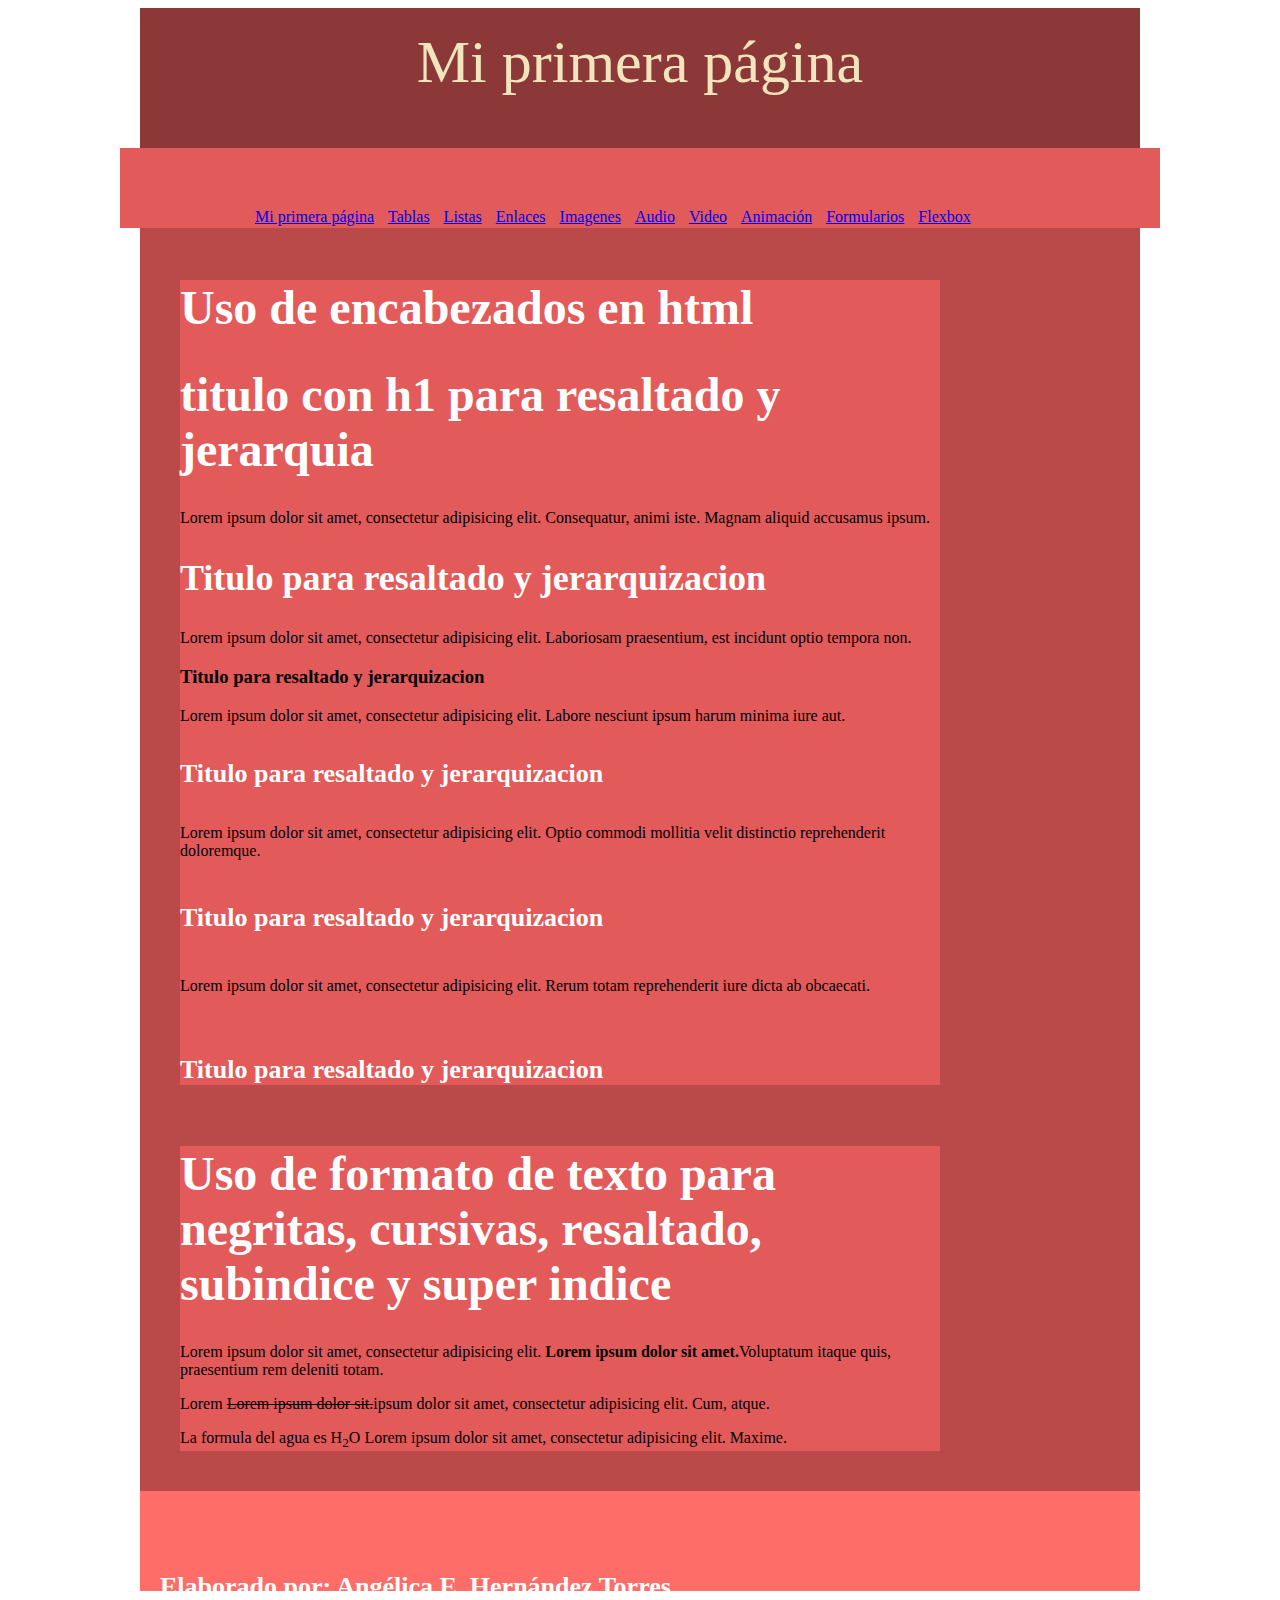
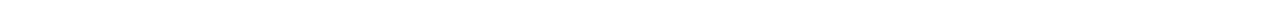
<file: index.html>
<!doctype html>
<html>
<!--
Elaborado por:Angelica Elizabeth Hernandez Torres
NCR: 25060 Viernes de 11-15hrs
--><head>
<meta charset="utf-8">
<title>Mi primera pagina</title>
	<style type="text/css">
		{
			margin: 0;
			padding: 0;
			}
		dt{
			font-weight: bold;
			font-size: 24px;
			color: white

			}
		h1{
			font-size: 48px;
			color: white
			}
		h2{
			font-size: 36px;
			color: white
			}
		h4{
			font-size: 26px;
			color: white
			}
		h5{
			font-size: 26px;
			color: white
			}
		h6{
			font-size: 26px;
			color: white
			}
		header,nav,main,footer{
			width: 960px;
			height: 100px;
			background-color: #8C3838;
			padding: 20px;
			margin: 0 auto;
			header
			text-align:center;
			}
		nav{
			background-color: #E25A5A;
			height: 60px;
			padding:10px 40px;
				}
		main{
			background-color: #BA4A4A;
			height: auto
				}
		footer{
			background-color:#FF6D69;
			height: 60px
				}	
		section{
			width:760px;
			height:auto;
			background-color: #E25A5A;
			margin:20px;
			padding:20px auto;
	    	}
			ul,ol{
			margin:50px;
			}
			dl{
			margin:20px;
			}
			dt{
			margin: 10px;
			}
			dd{
			margin: 20px 40px;
			}
	</style>
	<link href="css/miprimerapag.css" rel="stylesheet" type="text/css">
</head>

	</nav>

<body>
	<header class=",headerh1 headerh1">Mi primera página</header>
	<nav>
		<ul>
			<li><a href="html/Mi primera pagina.html">Mi primera página</a></li>
			<li><a href="html/Tablas.html">Tablas</a></li>
			<li><a href="html/listas.html">Listas</a></li>
			<li><a href="html/Enlaces.html">Enlaces</a></li>
			<li><a href="html/Imagenes html.html">Imagenes</a></li>
			<li><a href="html/Audio.html">Audio</a></li>
			<li><a href="html/Video.html">Video</a></li>
			<li><a href="html/Animacion.html">Animación</a></li>
			<li><a href="html/Formularios.html">Formularios</a></li>
			<li><a href="html/Flexbox.html">Flexbox</a></li>
		</ul>
	</nav>
	<main>
	<section>
			<h1>Uso de encabezados en html</h1>
			<h1>titulo con h1 para resaltado y jerarquia</h1>
			<p>Lorem ipsum dolor sit amet, consectetur adipisicing elit. Consequatur, animi iste. Magnam aliquid accusamus ipsum.</p>
			<h2>Titulo para resaltado y jerarquizacion</h2>
			<p>Lorem ipsum dolor sit amet, consectetur adipisicing elit. Laboriosam praesentium, est incidunt optio tempora non.</p>
			<h3>Titulo para resaltado y jerarquizacion</h3>
			<p>Lorem ipsum dolor sit amet, consectetur adipisicing elit. Labore nesciunt ipsum harum minima iure aut.</p>
			<h4>Titulo para resaltado y jerarquizacion</h4>
			<p>Lorem ipsum dolor sit amet, consectetur adipisicing elit. Optio commodi mollitia velit distinctio reprehenderit doloremque.</p>
			<h5>Titulo para resaltado y jerarquizacion</h5>
			<p>Lorem ipsum dolor sit amet, consectetur adipisicing elit. Rerum totam reprehenderit iure dicta ab obcaecati.</p>
			<h6>Titulo para resaltado y jerarquizacion</h6>
		</section>
		<section>
			<h1>Uso de formato de texto para negritas, cursivas, resaltado, subindice y super indice </h1>
			<p>Lorem ipsum dolor sit amet, consectetur adipisicing elit. <b>Lorem ipsum dolor sit amet.</b>Voluptatum itaque quis, praesentium rem deleniti totam.</p>
			<p>Lorem <del>Lorem ipsum dolor sit.</del>ipsum dolor sit amet, consectetur adipisicing elit. Cum, atque.</p>
			<p>La formula del agua es H<sub>2</sub>O Lorem ipsum dolor sit amet, consectetur adipisicing elit. Maxime.</p>
		</section>
	</main>
	<footer>
	<h6>Elaborado por: Angélica E. Hernández Torres</h6>
	</footer>
</body>
</html>
</file>
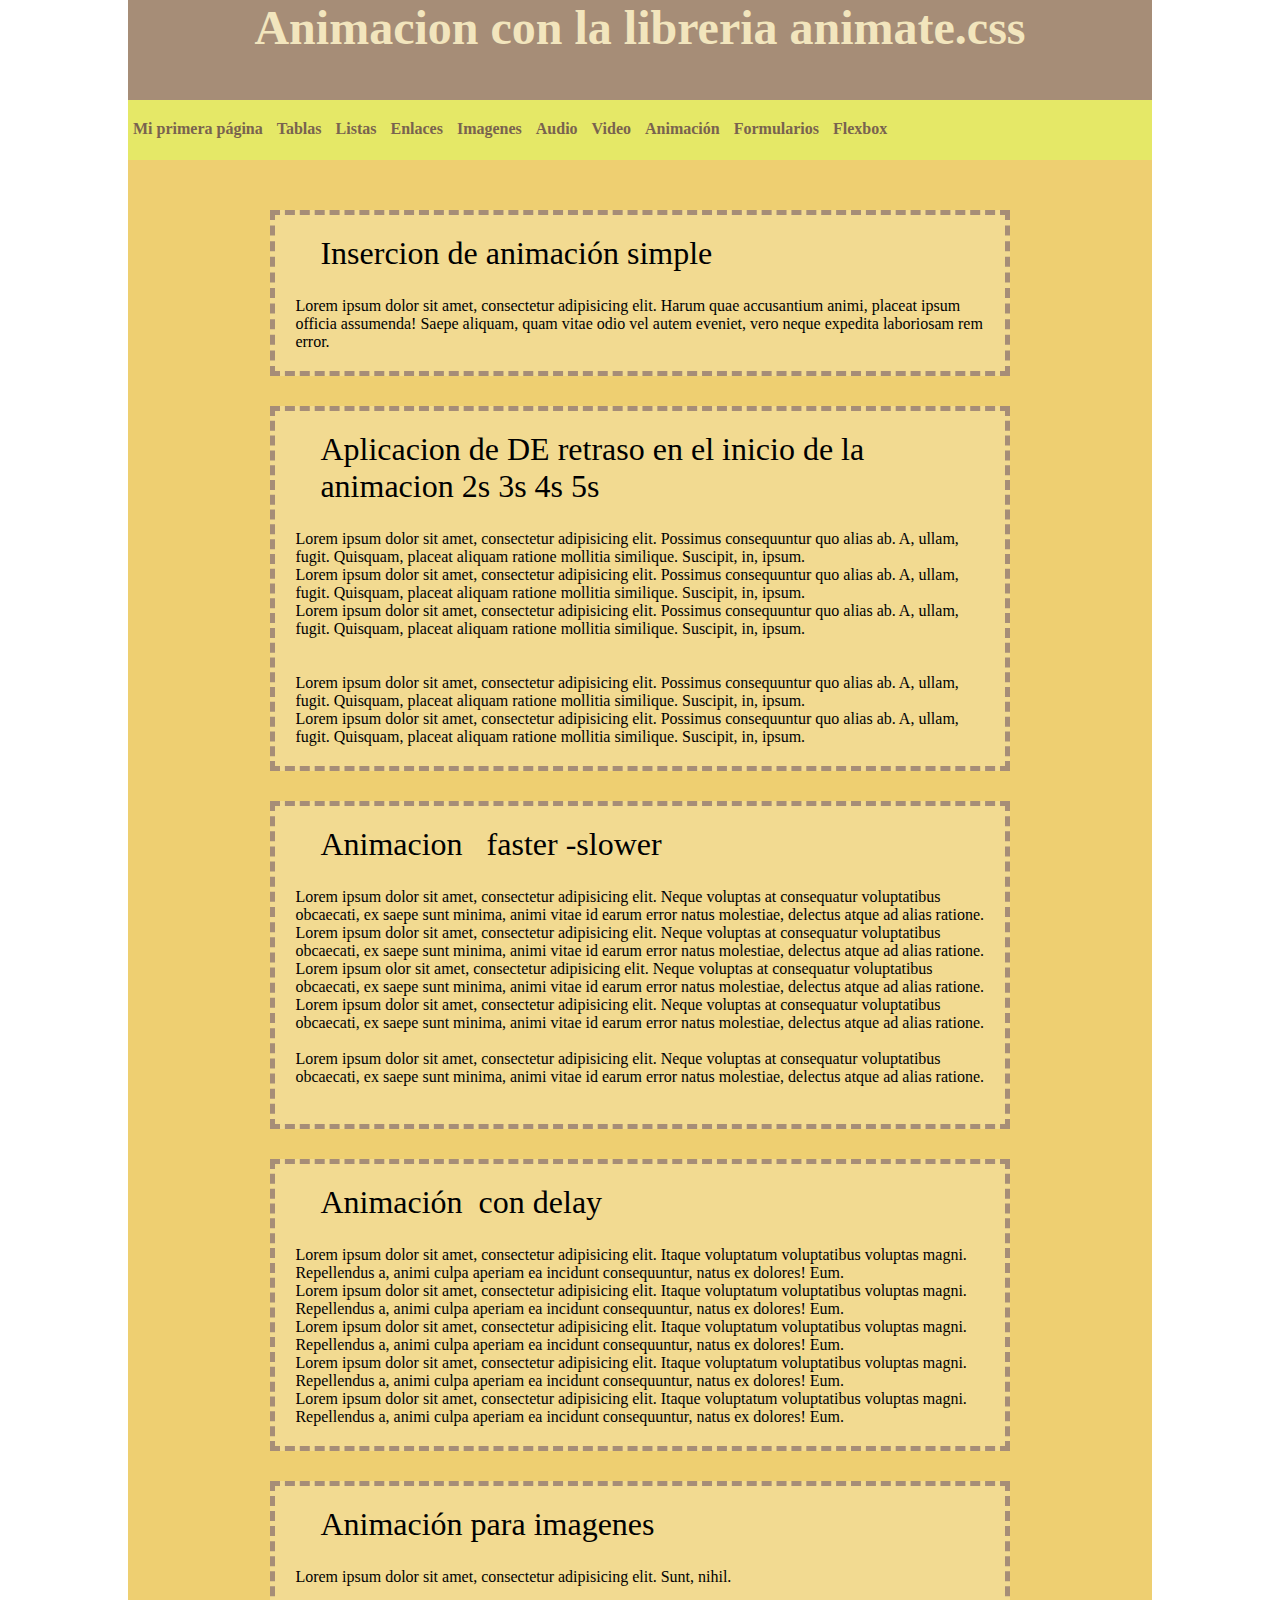
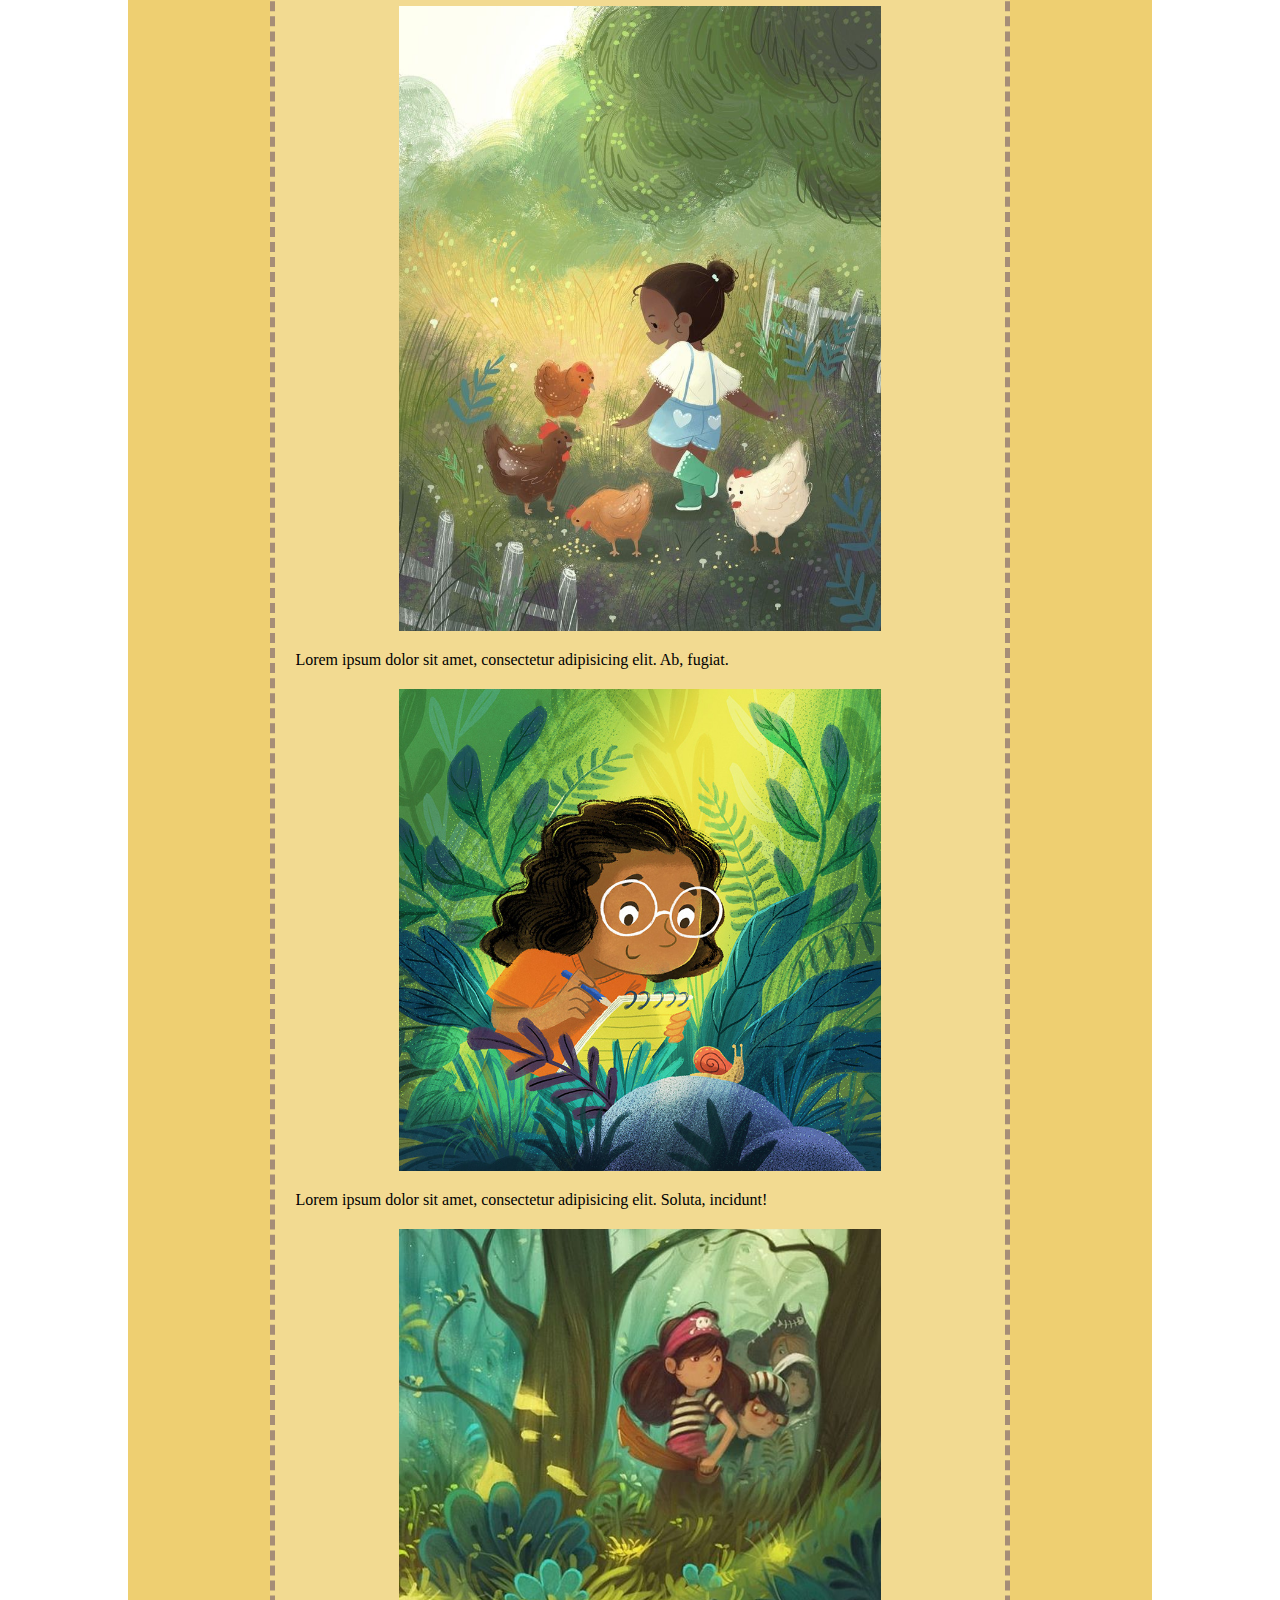
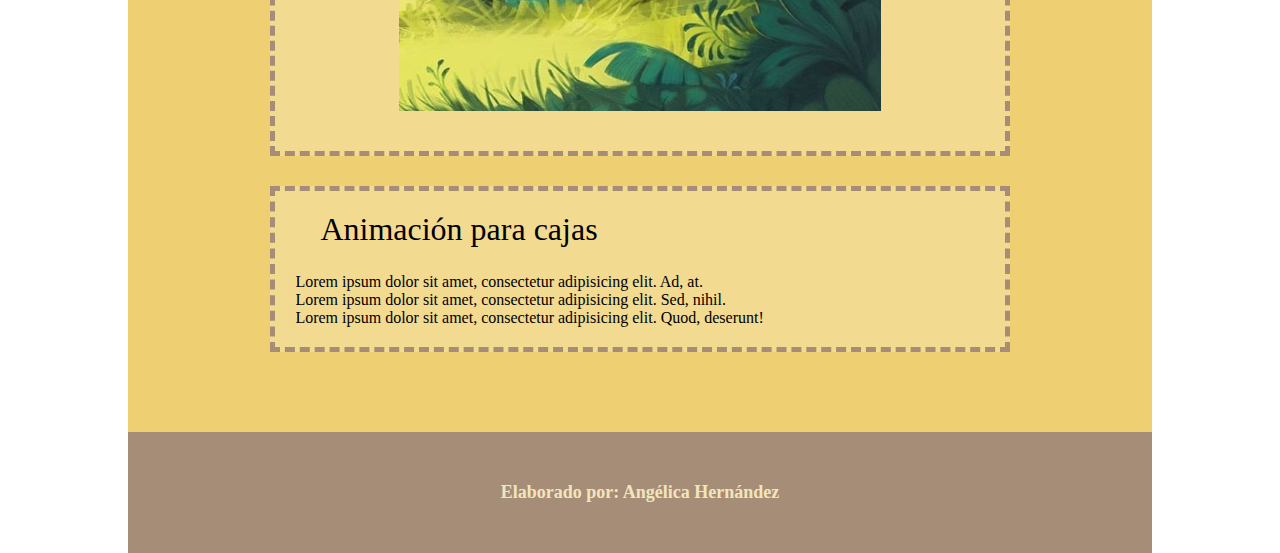
<file: Animacion.html>
<!doctype html>
<html>
<head>
	<meta charset="utf-8">
<title>Animaciòn en html</title>
<link href="../css/enlaces.css" rel="stylesheet" type="text/css">
<!--The following script tag downloads a font from the Adobe Edge Web Fonts server for use within the web page. We recommend that you do not modify it.-->
<script>var __adobewebfontsappname__="dreamweaver"</script>
<script src="http://use.edgefonts.net/architects-daughter:n4:default.js" type="text/javascript"></script>
	<link
  	rel="stylesheet"
 	href="https://cdnjs.cloudflare.com/ajax/libs/animate.css/4.1.1/animate.min.css"
  	/>
</head>

<body>
	<header>
		
	  <h1>Animacion con la libreria animate.css</h1>
	</header>
	<nav>
		<ul>
			<li><a href="Mi primera pagina.html">Mi primera página</a></li>
			<li><a href="Tablas.html">Tablas</a></li>
			<li><a href="listas.html">Listas</a></li>
			<li><a href="Enlaces.html">Enlaces</a></li>
			<li><a href="Imagenes html.html">Imagenes</a></li>
			<li><a href="Audio.html">Audio</a></li>
			<li><a href="Video.html">Video</a></li>
			<li><a href="Animacion.html">Animación</a></li>
			<li><a href="Formularios.html">Formularios</a></li>
			<li><a href="Flexbox.html">Flexbox</a></li>
		</ul>
	</nav>
	<main>
		<section>
			<h2>Insercion de animación simple</h2>
			<p class="animate__animated animate__bounce animate__delay-5s">Lorem ipsum dolor sit amet, consectetur adipisicing elit. Harum quae accusantium animi, placeat ipsum officia assumenda! Saepe aliquam, quam vitae odio vel autem eveniet, vero neque expedita laboriosam rem error.</p>
		</section>
		<section>
			<h2>Aplicacion de DE retraso en el inicio de la animacion 2s  3s 4s 5s</h2>
			<p class="animate__animated animate__flash animate__delay animate__infinite"> Lorem ipsum dolor sit amet, consectetur adipisicing elit. Possimus consequuntur quo alias ab. A, ullam, fugit. Quisquam, placeat aliquam ratione mollitia similique. Suscipit, in, ipsum.</p>
		  	<p class="animate__animated animate__flash animate__delay-2s"> Lorem ipsum dolor sit amet, consectetur adipisicing elit. Possimus consequuntur quo alias ab. A, ullam, fugit. Quisquam, placeat aliquam ratione mollitia similique. Suscipit, in, ipsum.</p>
		  	<p class="animate__animated animate__flash animate__delay-3s"> Lorem ipsum dolor sit amet, consectetur adipisicing elit. Possimus consequuntur quo alias ab. A, ullam, fugit. Quisquam, placeat aliquam ratione mollitia similique. Suscipit, in, ipsum.</p>
		  	<p class="animate__animated animate__flash animate__delay-3s">&nbsp;</p>
<p class="animate__animated animate__flash animate_delay-3s">&nbsp;</p>
<p class="animate__animated animate__flash animate__delay-4s"> Lorem ipsum dolor sit amet, consectetur adipisicing elit. Possimus consequuntur quo alias ab. A, ullam, fugit. Quisquam, placeat aliquam ratione mollitia similique. Suscipit, in, ipsum.</p>
			<p class="animate_animated animate__flash animate__delay-5s">Lorem ipsum dolor sit amet, consectetur adipisicing elit. Possimus consequuntur quo alias ab. A, ullam, fugit. Quisquam, placeat aliquam ratione mollitia similique. Suscipit, in, ipsum.</p>
		</section>
		<section>
			<h2>Animacion&nbsp; &nbsp;faster -slower</h2>
			<p class="animate__animated animate__zoomInUp">Lorem ipsum dolor sit amet, consectetur adipisicing elit. Neque voluptas at consequatur voluptatibus obcaecati, ex saepe sunt minima, animi vitae id earum error natus molestiae, delectus atque ad alias ratione.</p>
		  	<p class="animate__animated animate__zoomInUp animate__faster">Lorem ipsum dolor sit amet, consectetur adipisicing elit. Neque voluptas at consequatur voluptatibus obcaecati, ex saepe sunt minima, animi vitae id earum error natus molestiae, delectus atque ad alias ratione.</p>
		 	 <p class="animate__animated animate__zoomInUp animate__faster">Lorem ipsum olor sit amet, consectetur adipisicing elit. Neque voluptas at consequatur voluptatibus obcaecati, ex saepe sunt minima, animi vitae id earum error natus molestiae, delectus atque ad alias ratione.</p>
	  	    <p class="animate__animated animate__zoomInUp animate__slow">Lorem ipsum dolor sit amet, consectetur adipisicing elit. Neque voluptas at consequatur voluptatibus obcaecati, ex saepe sunt minima, animi vitae id earum error natus molestiae, delectus atque ad alias ratione.</p>
		  	 <p class="animate__animated animate__zoomInUp animate__slow">&nbsp;</p>
          <p class="animate__animated animate__zoomInUP animate__slower">Lorem ipsum dolor sit amet, consectetur adipisicing elit. Neque voluptas at consequatur voluptatibus obcaecati, ex saepe sunt minima, animi vitae id earum error natus molestiae, delectus atque ad alias ratione.</p>
             <p class="animate__animated animate__zoomInUP animate__slower">&nbsp;</p>
        </section>
		<section>
			<h2>Animación&nbsp; con delay&nbsp;</h2>
			<p class="animate__animated animate__fadeInRightBig animate__delay-5s animate__backInDown">Lorem ipsum dolor sit amet, consectetur adipisicing elit. Itaque voluptatum voluptatibus voluptas magni. Repellendus a, animi culpa aperiam ea incidunt consequuntur, natus ex dolores! Eum.</p>
		  	<p class="animate__animated animate__fadeInRightBig animate__delay-5s animate__backInDown animate__repeat-2">Lorem ipsum dolor sit amet, consectetur adipisicing elit. Itaque voluptatum voluptatibus voluptas magni. Repellendus a, animi culpa aperiam ea incidunt consequuntur, natus ex dolores! Eum.</p>
		  	<p class="animate__animated animate__fadeInRightBig animate__delay-5s animate__backInDown animate__repeat-3">Lorem ipsum dolor sit amet, consectetur adipisicing elit. Itaque voluptatum voluptatibus voluptas magni. Repellendus a, animi culpa aperiam ea incidunt consequuntur, natus ex dolores! Eum.</p>
		 	<p class="animate__animated animate__fadeInRightBig animate__delay-5s animate__backInDown animate__repeat-4">Lorem ipsum dolor sit amet, consectetur adipisicing elit. Itaque voluptatum voluptatibus voluptas magni. Repellendus a, animi culpa aperiam ea incidunt consequuntur, natus ex dolores! Eum.</p>
			<p class="animate__animated animate__fadeInRightBig animate__delay-5s animate__backInDown animate__repeat-5">Lorem ipsum dolor sit amet, consectetur adipisicing elit. Itaque voluptatum voluptatibus voluptas magni. Repellendus a, animi culpa aperiam ea incidunt consequuntur, natus ex dolores! Eum.</p>
		</section>
	  <section>
			<h2>Animación para imagenes</h2>
			<p>Lorem ipsum dolor sit amet, consectetur adipisicing elit. Sunt, nihil.</p>
			<img src="img/aa99068d7c08f896f6dd9db753c2dd9d.jpg" alt="" width="794" height="1028" class="picture_2  animate__animated animate__bounceInUp"/>
			<p>Lorem ipsum dolor sit amet, consectetur adipisicing elit. Ab, fugiat.</p>
			<img src="img/3d155a81-685d-4d18-9fb0-c814b3cb000b_car_1x1.jpg" alt="" width="787" height="787" class="picture_2 animate__animated animate__fadeIn"/>
			<p>	Lorem ipsum dolor sit amet, consectetur adipisicing elit. Soluta, incidunt!</p>
	  <img src="img/2677ceaa9a5f0918b7af0142611f0a3a.jpg" alt="" width="640" height="640" class="picture_2 animate__animated animate__jello"/>      </section>
		<section class="animate__animated animate__flash animate__delay-4s">
		  <h2>Animación para cajas</h2>
		  <p>Lorem ipsum dolor sit amet, consectetur adipisicing elit. Ad, at.</p>
		  <p>Lorem ipsum dolor sit amet, consectetur adipisicing elit. Sed, nihil.</p>
		  <p>Lorem ipsum dolor sit amet, consectetur adipisicing elit. Quod, deserunt!</p>
	  </section>
	</main>
	<footer>
	  <h5>Elaborado por: Angélica Hernández</h5>
	</footer>
</body>
</html>
</file>
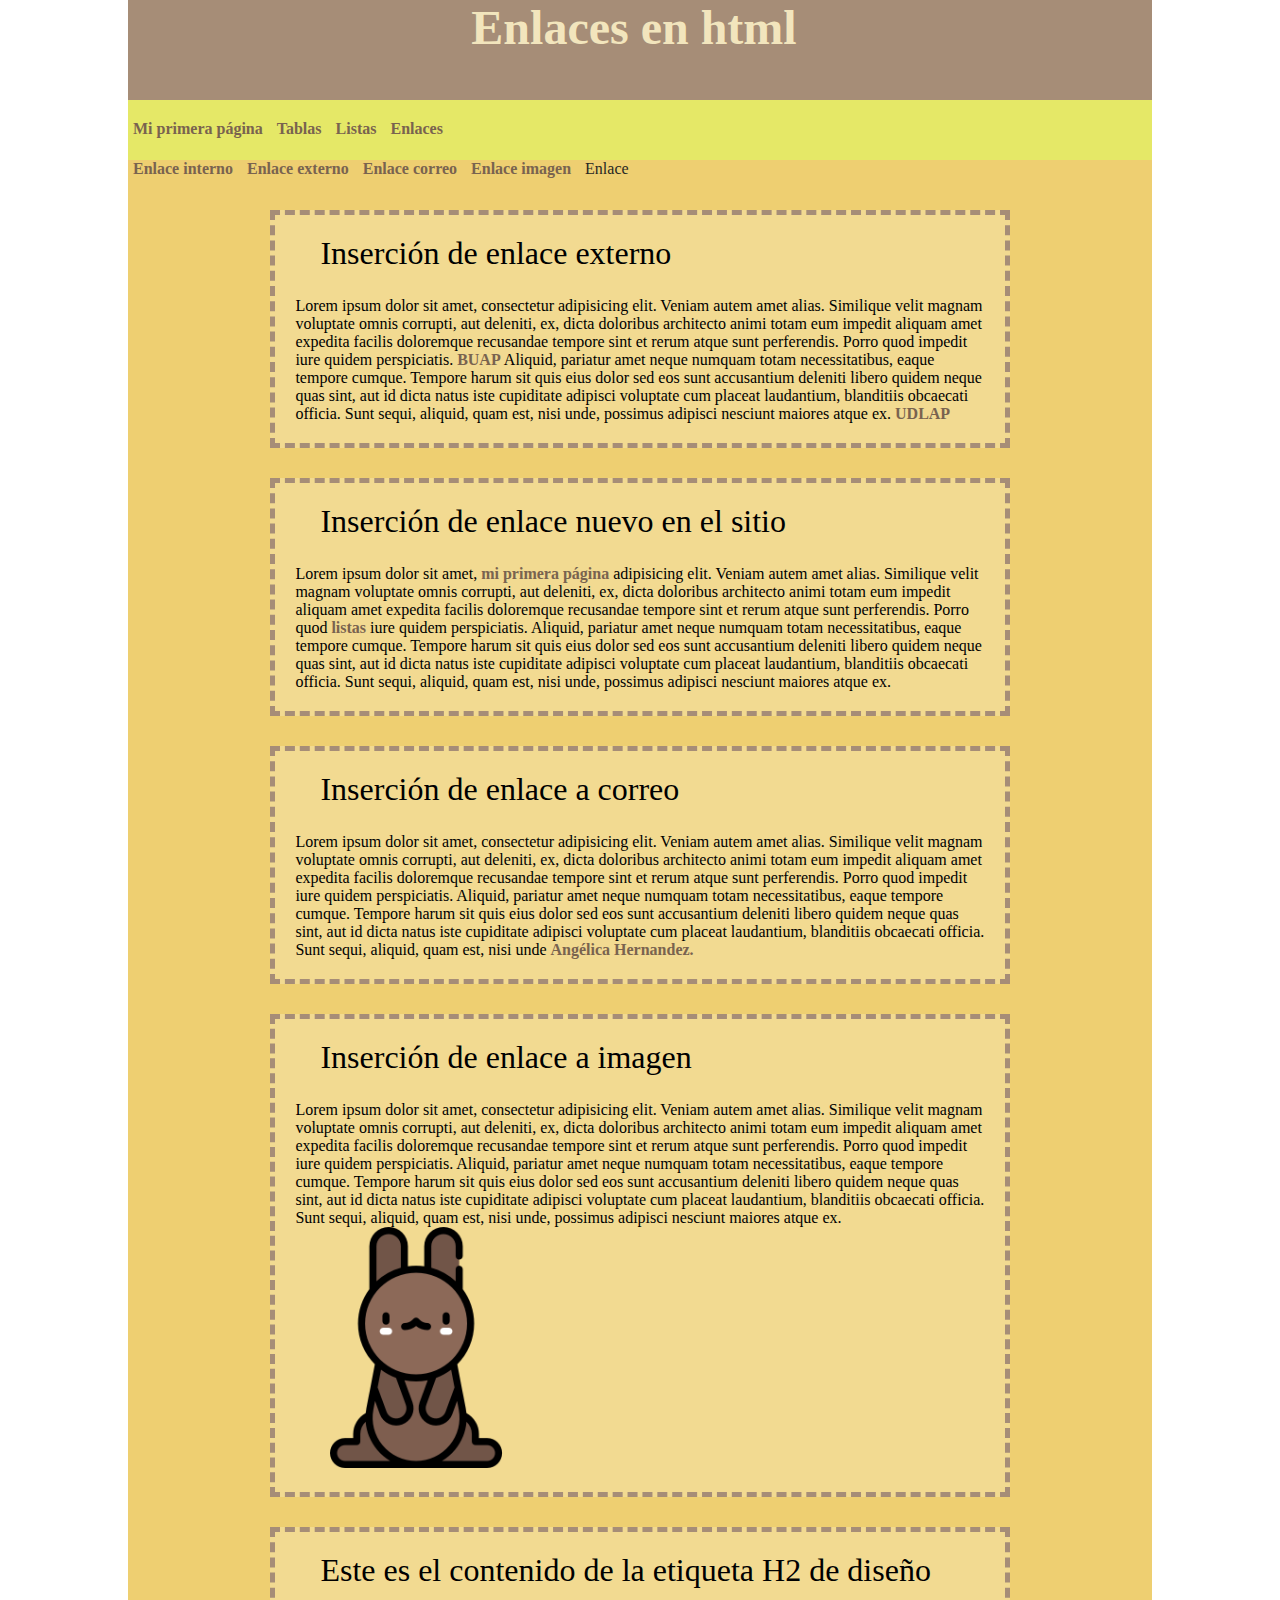
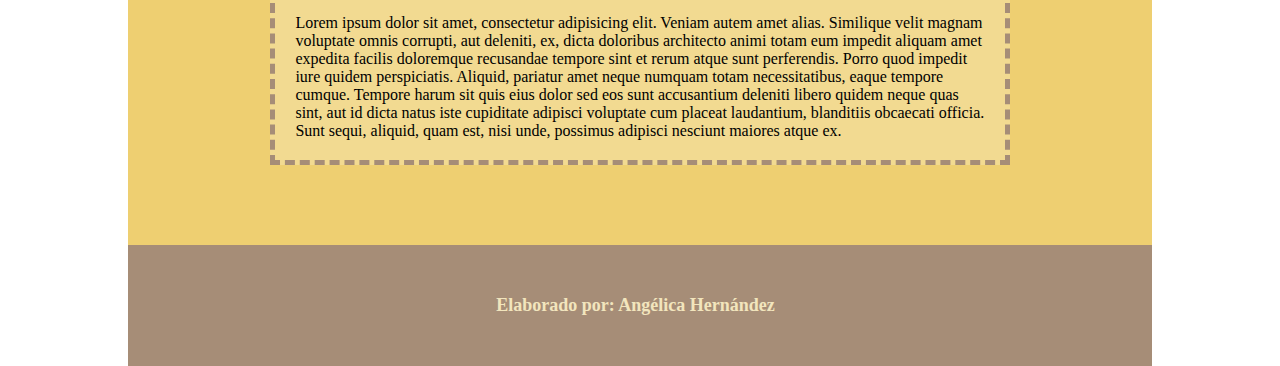
<file: Enlaces.html>
<!doctype html>
<html>
<head>
<meta charset="utf-8">
<title>Enlaces html</title>
<link href="../css/enlaces.css" rel="stylesheet" type="text/css">
<!--The following script tag downloads a font from the Adobe Edge Web Fonts server for use within the web page. We recommend that you do not modify it.-->
<script>var __adobewebfontsappname__="dreamweaver"</script>
<script src="http://use.edgefonts.net/architects-daughter:n4:default.js" type="text/javascript"></script>
</head>

<body>
<header>
  <h1>Enlaces en html&nbsp;</h1>
</header>
<nav>
  <ul>
    <li><a href="Mi primera pagina.html">Mi primera página</a></li>
    <li><a href="Tablas.html">Tablas</a></li>
    <li><a href="listas.html">Listas</a></li>
    <li><a href="Enlaces.html">Enlaces</a></li>
  </ul>
	<ul>
		<li><a href="#link1">Enlace interno </a> </li>
		<li><a href="#link2">Enlace externo</a></li>
<li><a href="#link3">Enlace correo</a></li>
		<li><a href="#link4">Enlace imagen</a></li>
		<li>Enlace</li>
	</ul>
</nav>
<main>
  <section>
    <h2 id="linkk">Inserción de enlace externo&nbsp;&nbsp;</h2>
    <p>Lorem ipsum dolor sit amet, consectetur adipisicing elit. Veniam autem amet alias. Similique velit magnam voluptate omnis corrupti, aut deleniti, ex, dicta doloribus architecto animi totam eum impedit aliquam  amet expedita facilis doloremque recusandae tempore sint et rerum atque sunt perferendis. Porro quod impedit iure quidem perspiciatis. <a href="http://www.buap.mx" target="new" title="Benemérita Universidad Autónoma de Puebla">BUAP</a> Aliquid, pariatur amet neque numquam totam necessitatibus, eaque tempore cumque. Tempore harum sit quis eius dolor sed eos sunt accusantium deleniti libero quidem neque quas sint, aut id dicta natus iste cupiditate adipisci voluptate cum placeat laudantium, blanditiis obcaecati officia. Sunt sequi, aliquid, quam est, nisi unde, possimus adipisci nesciunt maiores atque ex. <a href="http://udlap.mx" title="Universidad de las Ámericas Puebla" target="_blank" >UDLAP</a></p>
  </section>
  <section id="link2">
    <h2>Inserción de enlace nuevo en el sitio&nbsp; &nbsp; &nbsp;</h2>
    <p>Lorem ipsum dolor sit amet,<a href="Mi primera pagina.html" target="_blank"> mi primera página</a> adipisicing elit. Veniam autem amet alias. Similique velit magnam voluptate omnis corrupti, aut deleniti, ex, dicta doloribus architecto animi totam eum impedit aliquam amet expedita facilis doloremque recusandae tempore sint et rerum atque sunt perferendis. Porro quod <a href="listas.html" target="_blank">listas</a> iure quidem perspiciatis. Aliquid, pariatur amet neque numquam totam necessitatibus, eaque tempore cumque. Tempore harum sit quis eius dolor sed eos sunt accusantium deleniti libero quidem neque quas sint, aut id dicta natus iste cupiditate adipisci voluptate cum placeat laudantium, blanditiis obcaecati officia. Sunt sequi, aliquid, quam est, nisi unde, possimus adipisci nesciunt maiores atque ex.</p>
  </section>
  <section id="link3">
    <h2>Inserción de enlace a correo&nbsp;</h2>
    <p>Lorem ipsum dolor sit amet, consectetur adipisicing elit. Veniam autem amet alias. Similique velit magnam voluptate omnis corrupti, aut deleniti, ex, dicta doloribus architecto animi totam eum impedit aliquam amet expedita facilis doloremque recusandae tempore sint et rerum atque sunt perferendis. Porro quod impedit iure quidem perspiciatis. Aliquid, pariatur amet neque numquam totam necessitatibus, eaque tempore cumque. Tempore harum sit quis eius dolor sed eos sunt accusantium deleniti libero quidem neque quas sint, aut id dicta natus iste cupiditate adipisci voluptate cum placeat laudantium, blanditiis obcaecati officia. Sunt sequi, aliquid, quam est, nisi unde <a href="mailto:angelica.hernandezto@correo.buap.mx">Angélica Hernandez.</a></p>
  </section>
  <section id="link4">
    <h2>Inserción de enlace a imagen&nbsp; &nbsp;</h2>
    <p>Lorem ipsum dolor sit amet, consectetur adipisicing elit. Veniam autem amet alias. Similique velit magnam voluptate omnis corrupti, aut deleniti, ex, dicta doloribus architecto animi totam eum impedit aliquam amet expedita facilis doloremque recusandae tempore sint et rerum atque sunt perferendis. Porro quod impedit iure quidem perspiciatis. Aliquid, pariatur amet neque numquam totam necessitatibus, eaque tempore cumque. Tempore harum sit quis eius dolor sed eos sunt accusantium deleniti libero quidem neque quas sint, aut id dicta natus iste cupiditate adipisci voluptate cum placeat laudantium, blanditiis obcaecati officia. Sunt sequi, aliquid, quam est, nisi unde, possimus adipisci nesciunt maiores atque ex.</p>
    <a href="https://www.excelsior.com.mx/trending/la-dulce-historia-de-conejitos-y-huevitos-de-chocolate-en-pascua/1307376#:~:text=El%20lado%20delicioso%20de%20esta,ser%20parte%20de%20la%20celebraci%C3%B3n." target="_blank"><img src="img/conejo-de-chocolate.png" width="35%"></a>
  </section>
  <section>
    <h2>Este es el contenido de la etiqueta H2 de diseño</h2>
    <p>Lorem ipsum dolor sit amet, consectetur adipisicing elit. Veniam autem amet alias. Similique velit magnam voluptate omnis corrupti, aut deleniti, ex, dicta doloribus architecto animi totam eum impedit aliquam amet expedita facilis doloremque recusandae tempore sint et rerum atque sunt perferendis. Porro quod impedit iure quidem perspiciatis. Aliquid, pariatur amet neque numquam totam necessitatibus, eaque tempore cumque. Tempore harum sit quis eius dolor sed eos sunt accusantium deleniti libero quidem neque quas sint, aut id dicta natus iste cupiditate adipisci voluptate cum placeat laudantium, blanditiis obcaecati officia. Sunt sequi, aliquid, quam est, nisi unde, possimus adipisci nesciunt maiores atque ex.</p>
  </section>

</main>
<footer>
  <h5>Elaborado por: Angélica Hernández&nbsp;&nbsp;</h5>
</footer>
</body>
</html>
</file>
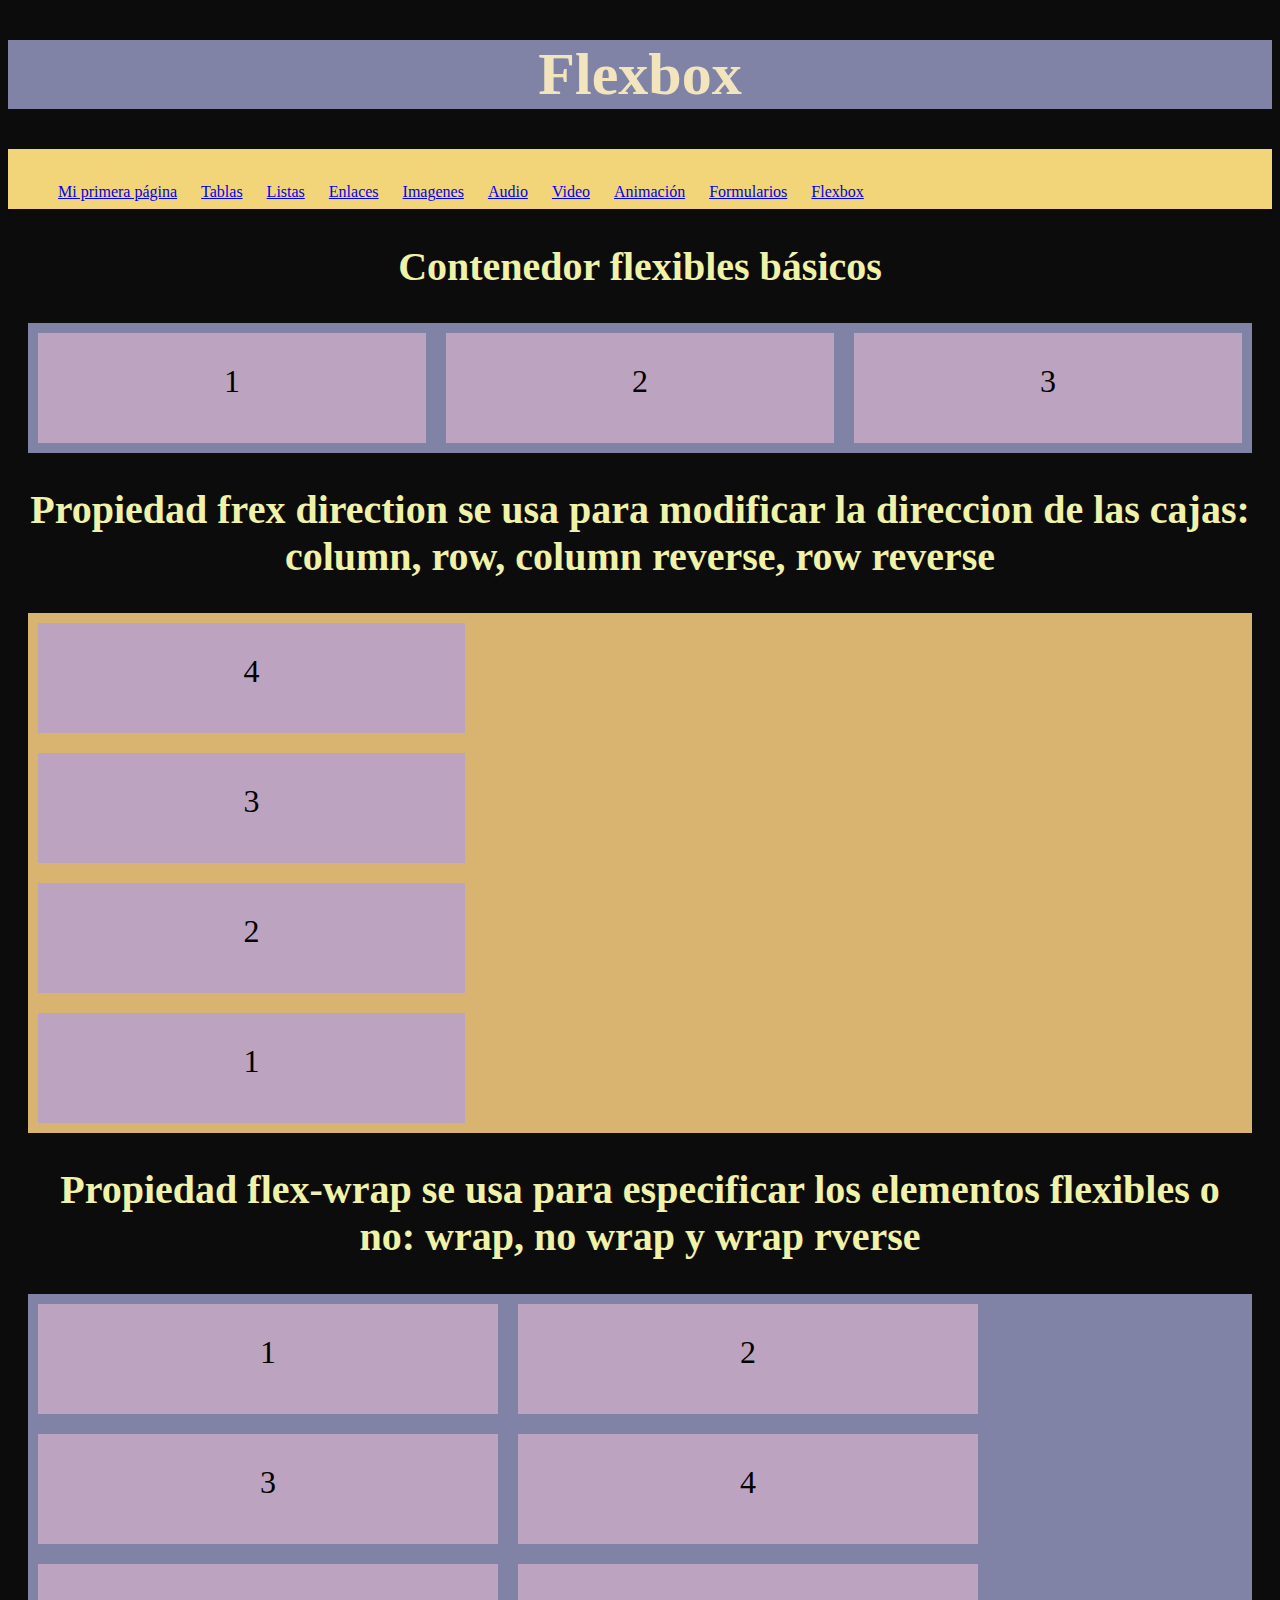
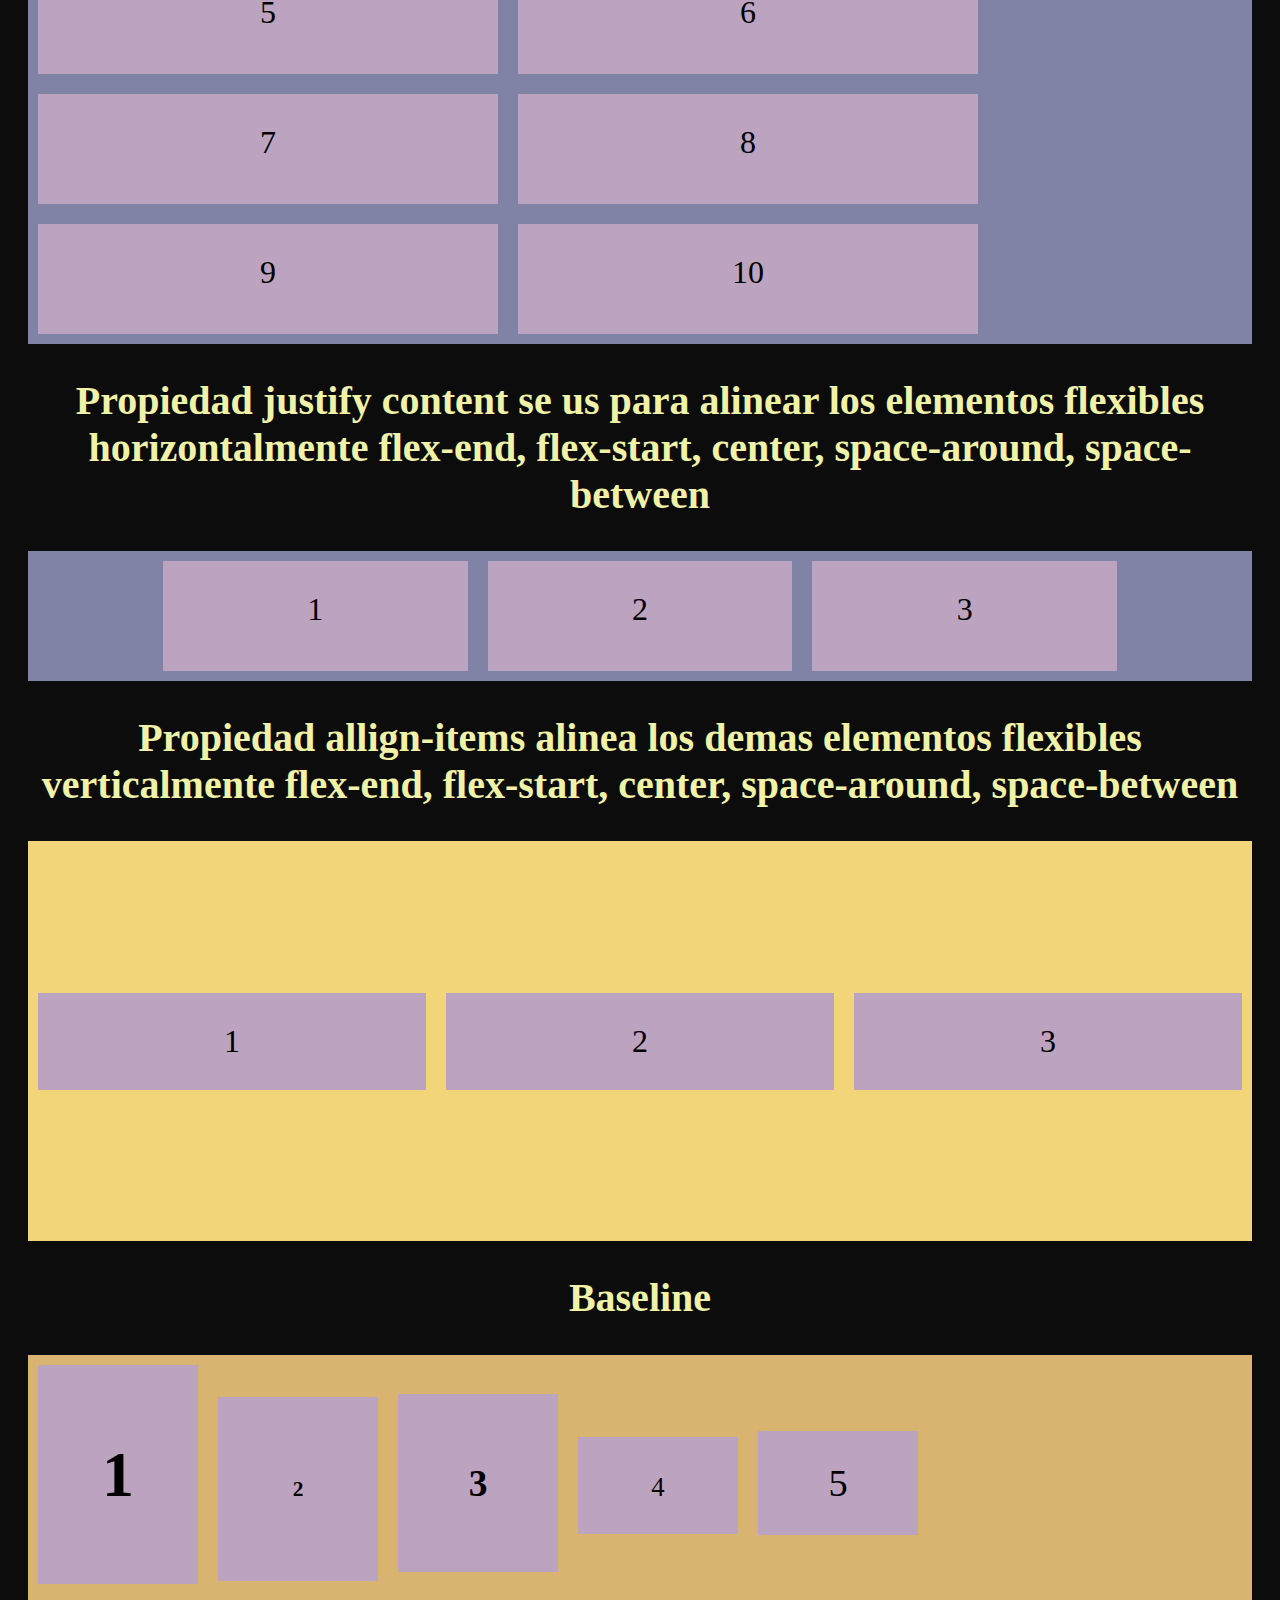
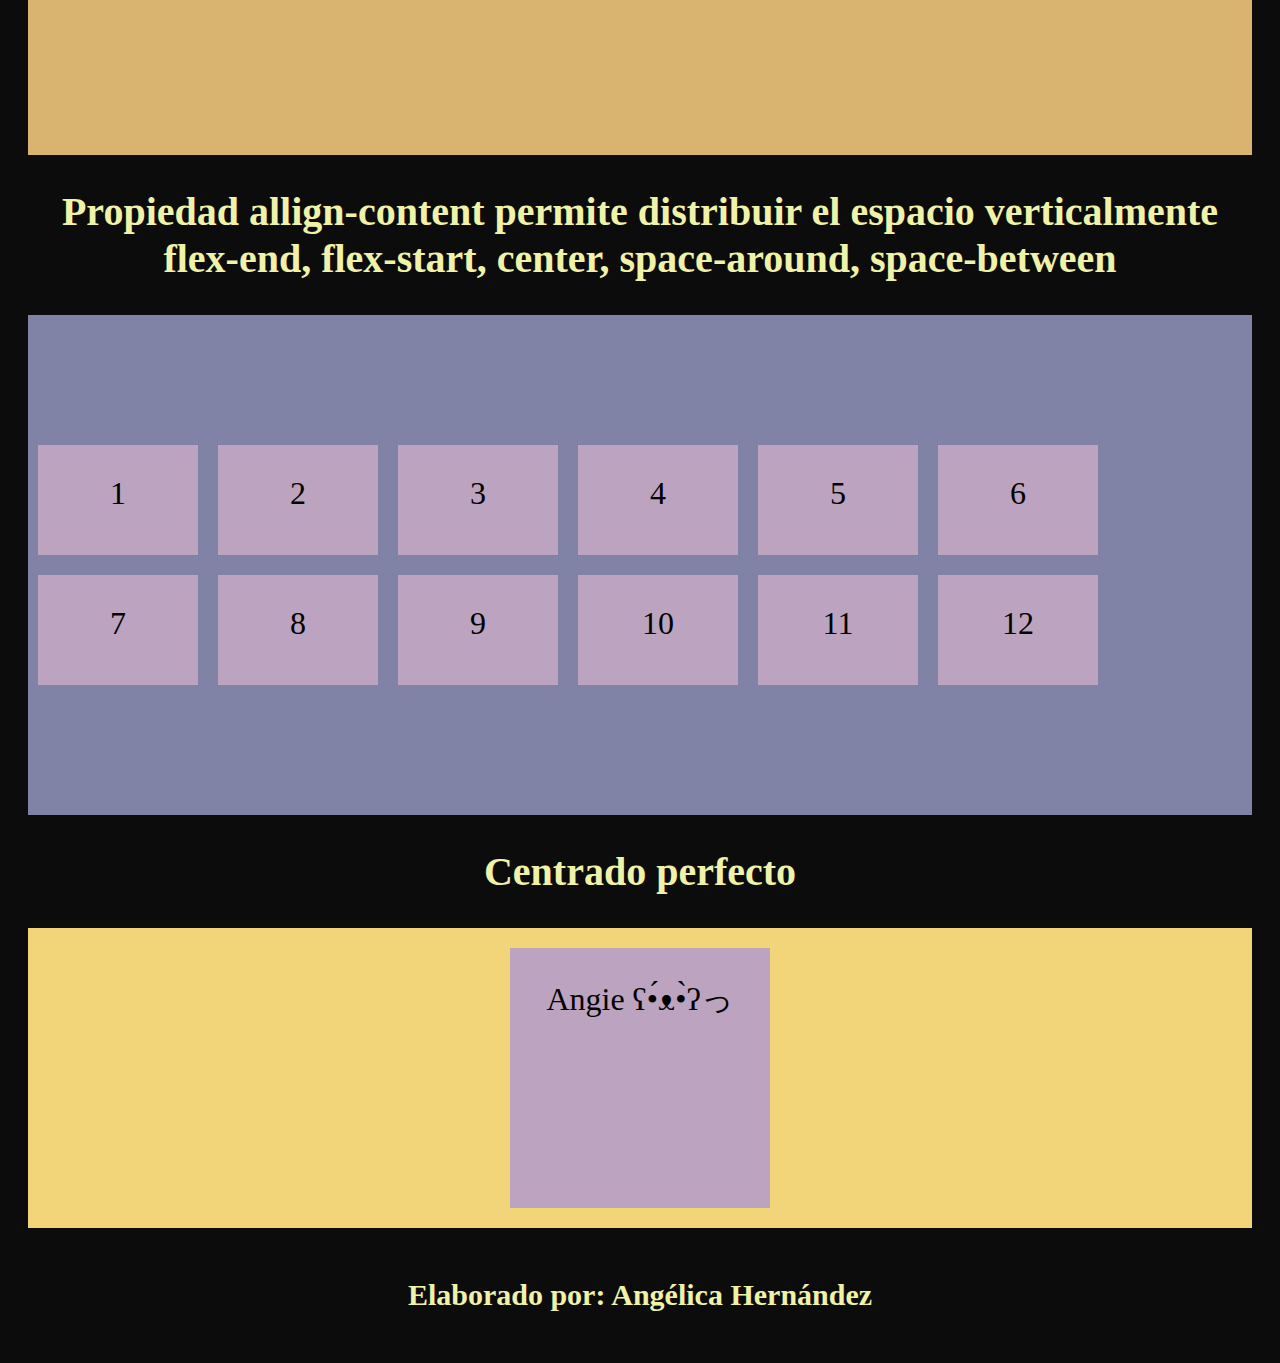
<file: Flexbox.html>
<!doctype html>
<html>
<head>
<meta charset="utf-8">
<title>Flexbox</title>
<link href="../css/flexbox.css" rel="stylesheet" type="text/css">
</head>

<body class="mainbody">
	<header>
		<h1 class="headerh1">Flexbox</h1>
	</header>
	<nav>
		<ul>
			<li><a href="Mi primera pagina.html">Mi primera página</a></li>
			<li><a href="Tablas.html">Tablas</a></li>
			<li><a href="listas.html">Listas</a></li>
			<li><a href="Enlaces.html">Enlaces</a></li>
			<li><a href="Imagenes html.html">Imagenes</a></li>
			<li><a href="Audio.html">Audio</a></li>
			<li><a href="Video.html">Video</a></li>
			<li><a href="Animacion.html">Animación</a></li>
			<li><a href="Formularios.html">Formularios</a></li>
			<li><a href="Flexbox.html">Flexbox</a></li>
		</ul>
	</nav>
	<main>
		<section>
			<h2 class="h2">Contenedor flexibles básicos</h2>
			<div class="contenedor-flexible">
				<div>1</div>
				<div>2</div>
				<div>3</div>
			</div>
		</section>
		<section>
			<h2 class="h2"> Propiedad frex direction se usa para modificar la direccion de las cajas: column, row, column reverse, row reverse</h2>
			<div class="contenedor-flexible-1">
				<div>1</div>
				<div>2</div>
				<div>3</div>
				<div>4</div>
			</div>
		</section>
		<section>
			<h2 class="h2">Propiedad flex-wrap se usa para especificar los elementos flexibles o no: wrap, no wrap y wrap rverse</h2>
			<div class="contenedor-flexible-2">
				<div>1</div>
				<div>2</div>
				<div>3</div>
				<div>4</div>
				<div>5</div>
				<div>6</div>
				<div>7</div>
				<div>8</div>
				<div>9</div>
				<div>10</div>
			</div>
		</section>
		<section>
			<h2 class="h2">Propiedad justify content se us para alinear los elementos flexibles horizontalmente flex-end, flex-start, center, space-around, space-between</h2>
			<div class="contenedor-flexible-3">
				<div>1</div>
				<div>2</div>
				<div>3</div>
			</div>
		</section>
		<section>
			<h2 class="h2">Propiedad allign-items alinea los demas elementos flexibles verticalmente flex-end, flex-start, center, space-around, space-between</h2>
		  	<div class="contenedor-flexible-4">
		  		<div>1</div>
		  		<div>2</div>
		  		<div>3</div>
		  	</div>
			<h2 class="h2">Baseline</h2>
			<div class="contenedor-flexible-5">
				<div><h1>1</h1></div>
				<div><h6>2</h6></div>
				<div><h3>3</h3></div>
				<div><small>4</small></div>
				<div><big>5</big></div>
			</div>
		</section>
		<section>
			<h2 class="h2">Propiedad allign-content permite distribuir el espacio verticalmente flex-end, flex-start, center, space-around, space-between </h2>
			<div class="contenedor-flexible-6">
				<div>1</div>
				<div>2</div>
				<div>3</div>
				<div>4</div>
				<div>5</div>
				<div>6</div>
				<div>7</div>
				<div>8</div>
				<div>9</div>
				<div>10</div>
				<div>11</div>
				<div>12</div>
			</div>
		</section>
		<section>
			<h2 class="h2">Centrado perfecto</h2>
			<div class="contenedor-flexible-7">
				<div>Angie ʕ•́ᴥ•̀ʔっ</div>
			</div>
		</section>
	</main>
	<footer>
		<h5 class="footerh5">Elaborado por: Angélica Hernández</h5>
	</footer>
</body>
</html>
</file>
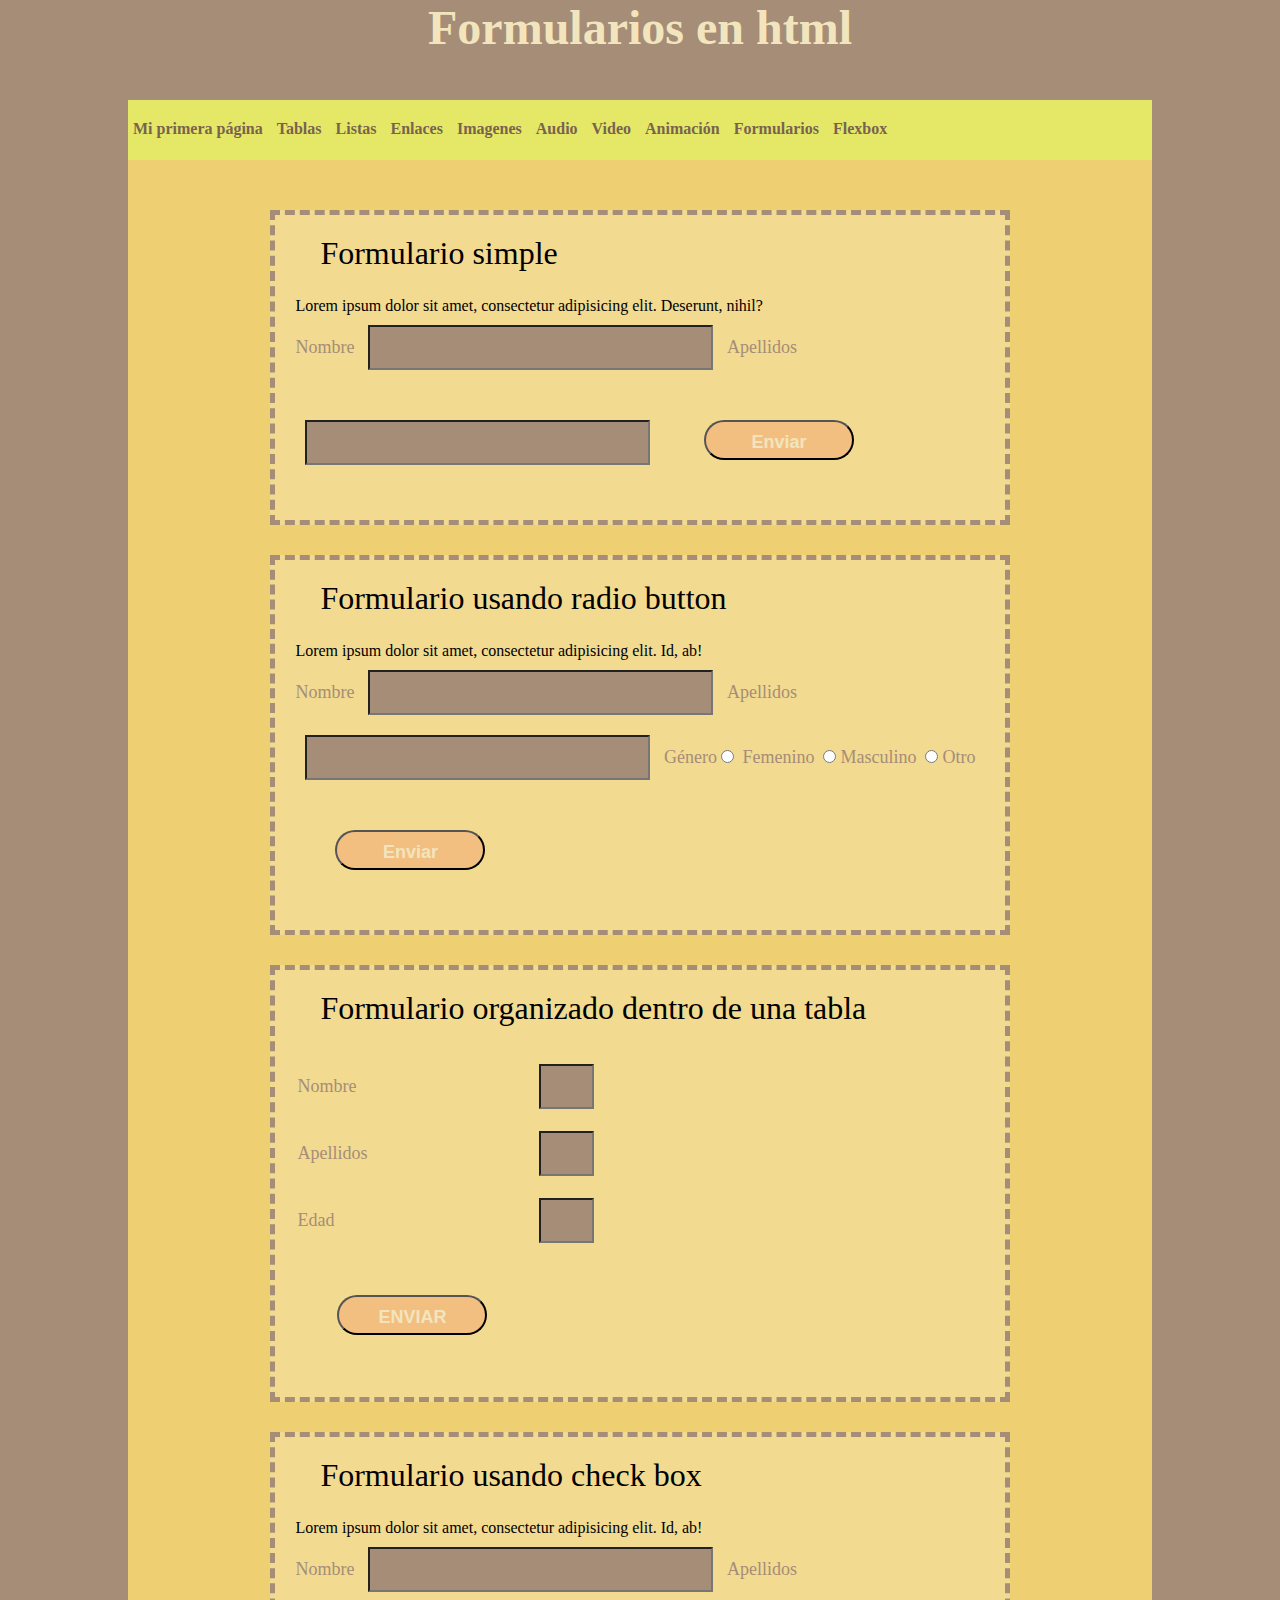
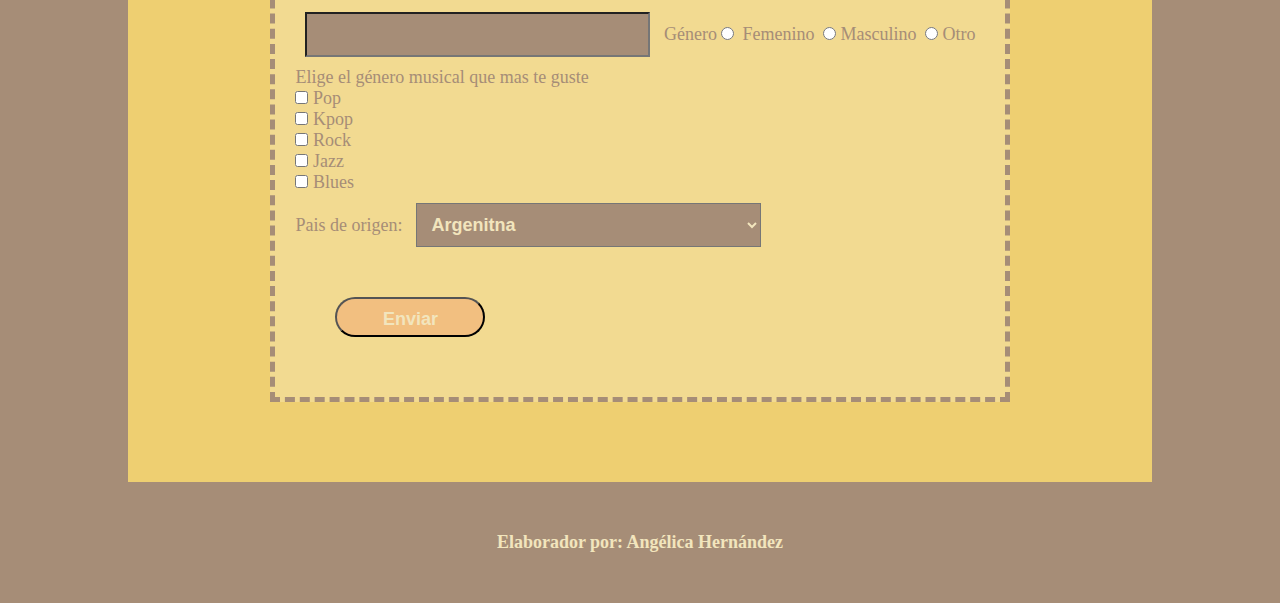
<file: Formularios.html>
<!doctype html>
<html>
<head>
<meta charset="utf-8">
<title>Formularios en html</title>
<link href="../css/enlaces.css" rel="stylesheet" type="text/css">
<!--The following script tag downloads a font from the Adobe Edge Web Fonts server for use within the web page. We recommend that you do not modify it.-->
<script>var __adobewebfontsappname__="dreamweaver"</script>
<script src="http://use.edgefonts.net/architects-daughter:n4:default.js" type="text/javascript"></script>

</head>

<body class="mainbody">
	<header>
	  <h1>Formularios en html</h1>
	</header>
<nav>
		<ul>
			<li><a href="Mi primera pagina.html">Mi primera página</a></li>
			<li><a href="Tablas.html">Tablas</a></li>
			<li><a href="listas.html">Listas</a></li>
			<li><a href="Enlaces.html">Enlaces</a></li>
			<li><a href="Imagenes html.html">Imagenes</a></li>
			<li><a href="Audio.html">Audio</a></li>
			<li><a href="Video.html">Video</a></li>
			<li><a href="Animacion.html">Animación</a></li>
			<li><a href="Formularios.html">Formularios</a></li>
			<li><a href="Flexbox.html">Flexbox</a></li>
		</ul>
	</nav>
<main>
  <section>
			<h2>Formulario simple</h2>
			<p>Lorem ipsum dolor sit amet, consectetur adipisicing elit. Deserunt, nihil?</p>
	  		<form action="redireccion.html" method="get">
				<label>Nombre</label>
				<input type="text" id="nombre" name="nombre">
				<label>Apellidos</label>
				<input type="text" id="apellidos" name="apellidos">
				<input type="submit" formtarget="_blank" value="Enviar">
	  		</form>
		</section>
  <section>
		  <h2>Formulario usando radio button</h2>
		  <p>Lorem ipsum dolor sit amet, consectetur adipisicing elit. Id, ab!</p>
	  		<form action="redireccion.html" method="get">
	  			<label>Nombre</label>
				<input type="text" id="nombre2" name="nombre">
				<label>Apellidos</label>
				<input type="text" id="apellidos2" name="apellidos">
				<label>Género</label>
	  			<input type="radio" name="radio" id="radio" value="radio">
            	<label for="radio">&nbsp;Femenino&nbsp; </label>
            	<input type="radio" name="radio2" id="radio2" value="radio2">
                <label for="radio2">Masculino&nbsp; </label>
                <input type="radio" name="radio3" id="radio3" value="radio3">
                <label for="radio3">Otro&nbsp; </label>
				<input type="submit" formtarget="_blank" value="Enviar">
			</form>
  </section>
<section>
    <h2>Formulario organizado dentro de una tabla</h2>
    <p></p>
	  <form action="redireccion.html" method="get">
	  <table width="50%%" border="0">
  <tbody>
    <tr>
      <td><label for="name">Nombre</label></td>
      <td><input type="text" id="nombre3" name="nombre"></td>
    </tr>
    <tr>
      <td><label for="last">Apellidos</label></td>
      <td><input type="text" id="apeliidos" name="apellidos"></td>
    </tr>
    <tr>
     <td><label for="age">Edad</label></td>
      <td><input type="number" id="edad" name="edad" min="1" max="99"></td>
    </tr>
    <tr>
      <td><input type="submit" formtarget="_blank" value="ENVIAR"></td>
      <td></td>
    </tr>
  </tbody>
</table>
	  </form>
  </section>
  <section>
    <h2>Formulario usando check box</h2>
    <p>Lorem ipsum dolor sit amet, consectetur adipisicing elit. Id, ab!</p>
    <form action="redireccion.html" method="get">
      <label>Nombre</label>
      <input type="text" id="nombre4" name="nombre2">
      <label>Apellidos</label>
      <input type="text" id="apellidos3" name="apellidos2">
      <label>Género</label>
      <input type="radio" name="radio" id="radio4" value="radio">
      <label for="radio4">&nbsp;Femenino&nbsp; </label>
      <input type="radio" name="radio2" id="radio5" value="radio2">
      <label for="radio5">Masculino&nbsp; </label>
      <input type="radio" name="radio3" id="radio6" value="radio3">
      <label for="radio6">Otro&nbsp; </label>
    
	  <p>
	    <label for="">Elige el género musical que mas te guste</label><br>
		  <label>
		    <input type="checkbox" name="Musicafavoria" value="Pop" id="Musicafavoria_0">
		    Pop</label>
		  <br>
		  <label>
		    <input type="checkbox" name="Musicafavoria" value="kpop" id="Musicafavoria_1">
		     Kpop</label>
		  <br>
		  <label>
		    <input type="checkbox" name="Musicafavoria" value="Rock" id="Musicafavoria_2">
		    Rock</label>
		  <br>
		  <label>
		    <input type="checkbox" name="Musicafavoria" value="Jazz" id="Musicafavoria_3">
		    Jazz</label>
		  <br>
	    <label>
		    <input type="checkbox" name="Musicafavoria" value="Blues " id="Musicafavoria_4">
		    Blues</label>
		  <br>
	  </p>
	  <label for="Pais">Pais de origen:</label>
      <select name="pais" id="pais">
		  <option value="ar">Argenitna</option>
		  <option value="ch">Chile</option>
		  <option value="fr">Francia</option>
		  <option value="lt">Lituania</option>
		  <option value="mx">México</option>
      </select>
<input type="submit" formtarget="_blank" value="Enviar">
    </form>
  </section>
</main>
	<footer>
	  <h5>Elaborador por: Angélica Hernández</h5>
</footer>
</body>
</html>
</file>
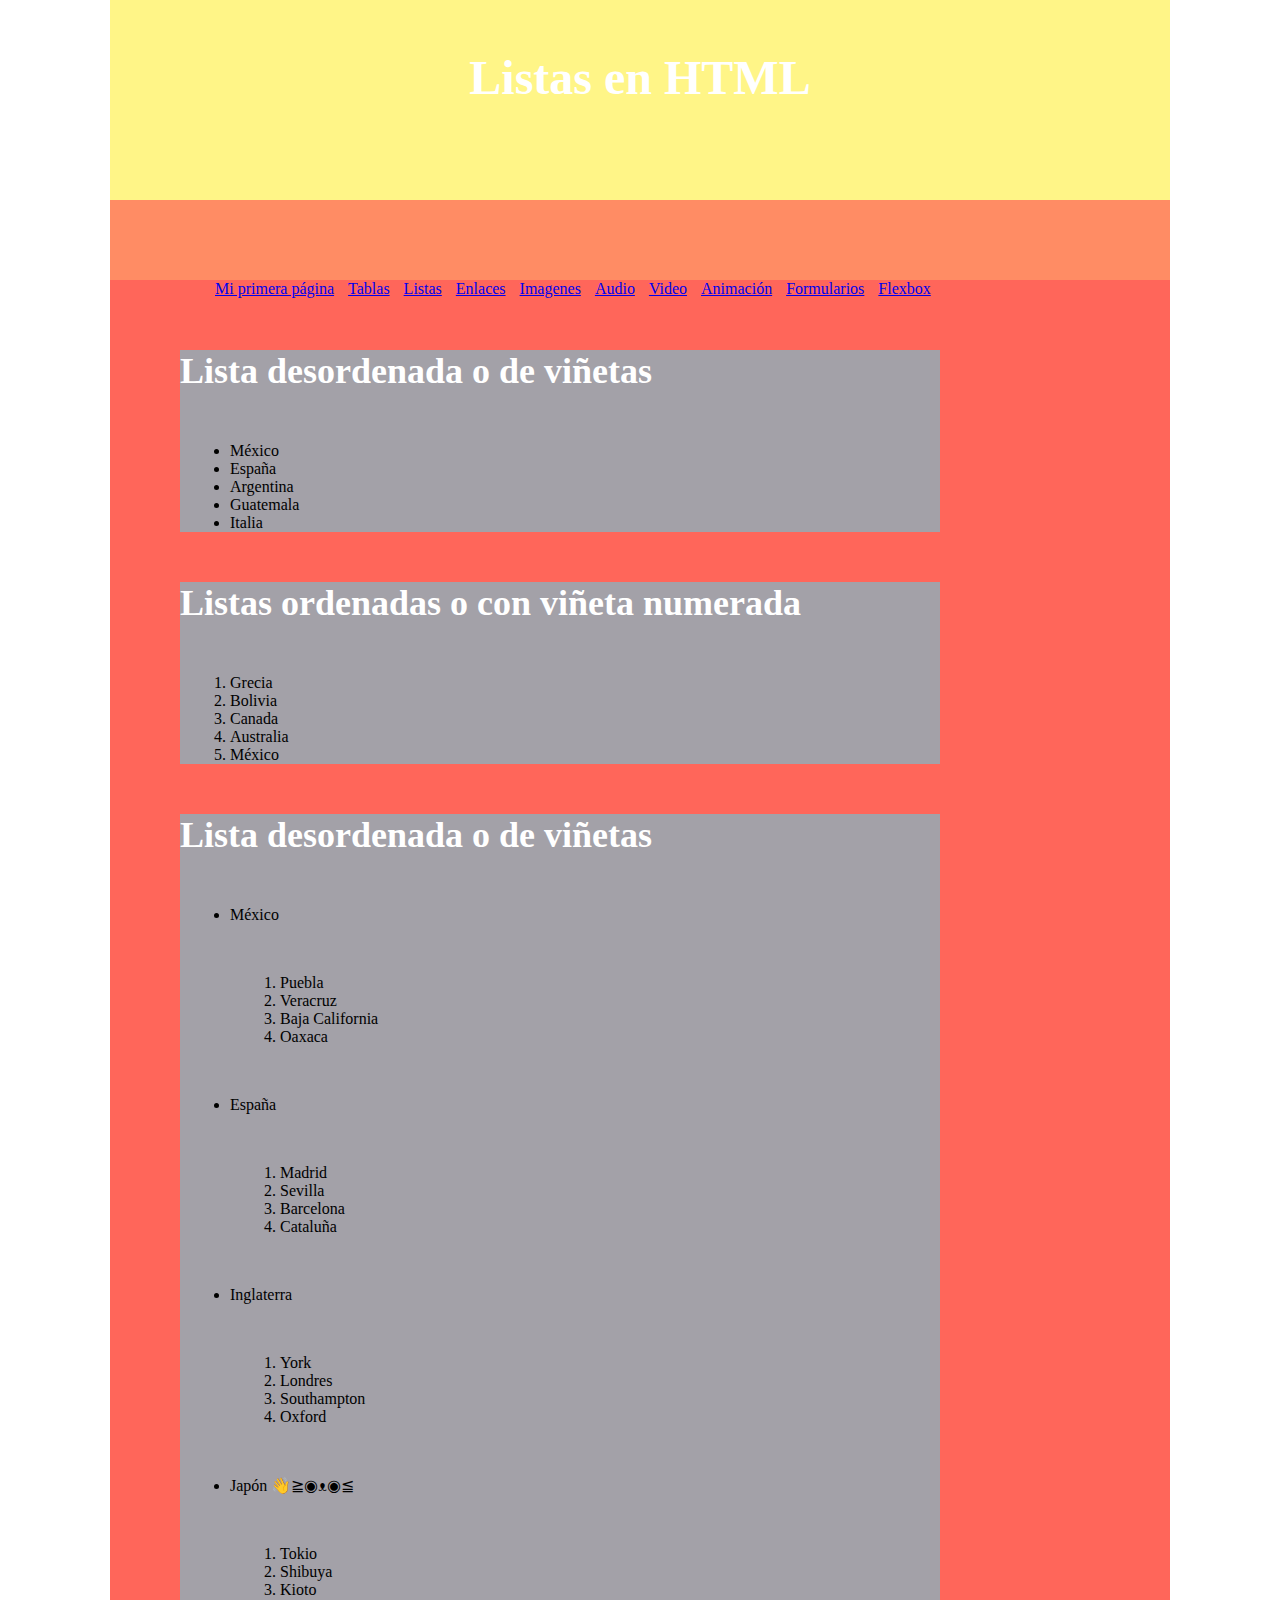
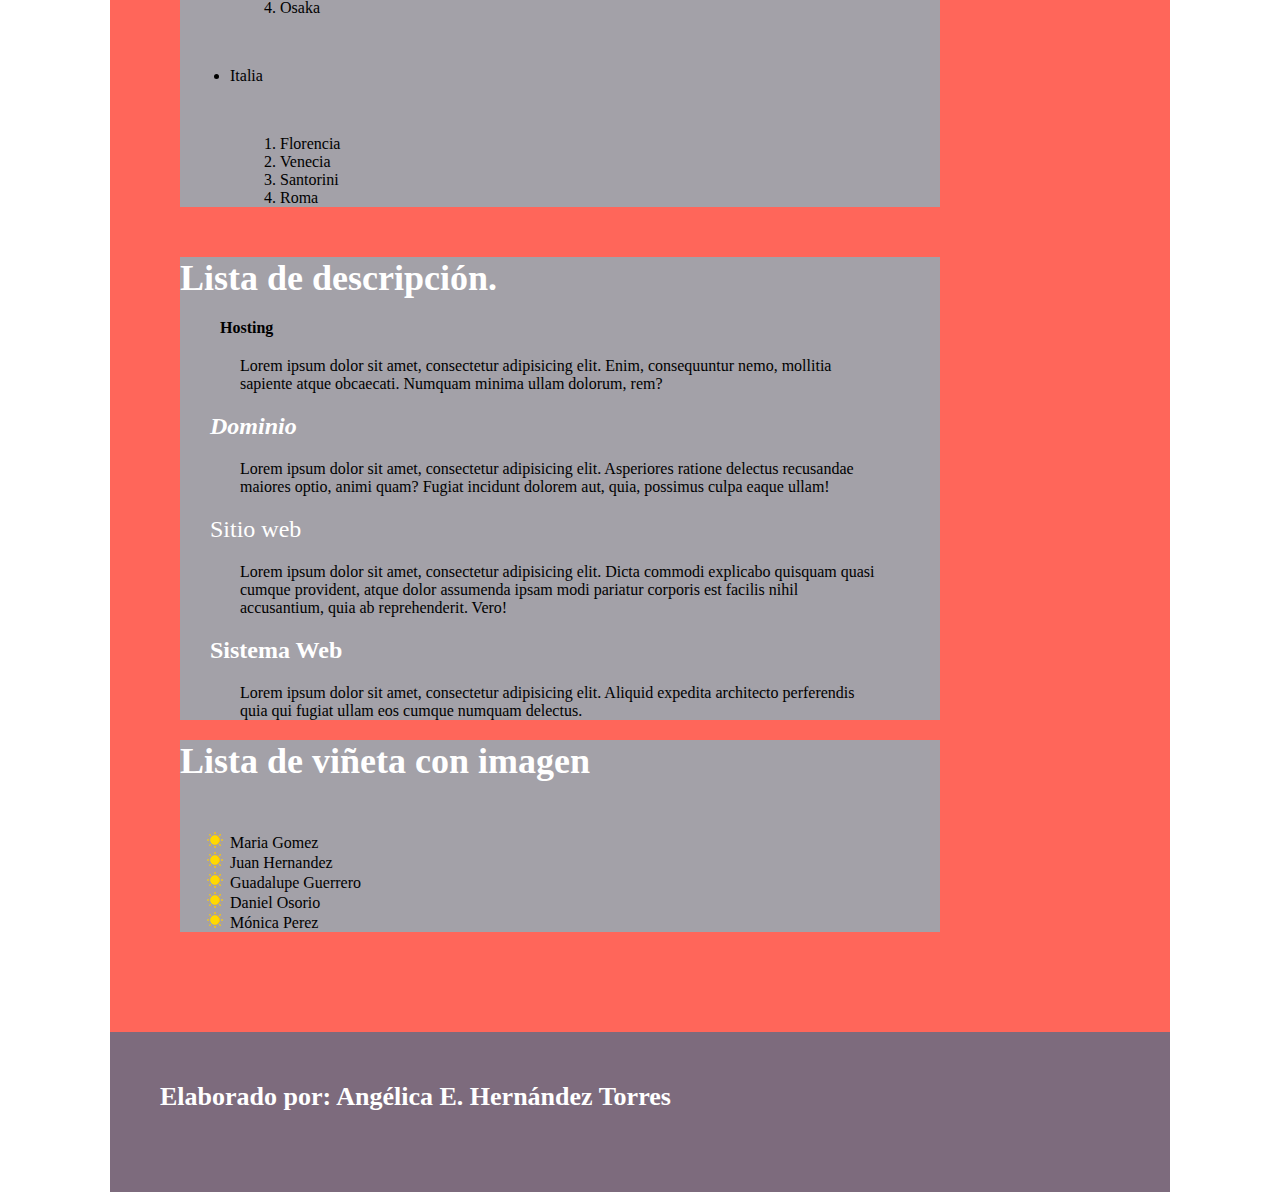
<file: listas.html>
<!doctype html>
<html>
<head>
	<meta charset="utf-8">
	<title>Listas en html</title>
	<style type="text/css">
		*{
			margin: 0;
			padding: 0;
			}
		dt{
			font-weight: bold;
			font-size: 24px;
			color: white

			}
		h1{
			font-size: 48px;
			color: white
			}
		h2{
			font-size: 36px;
			color: white
			}
		h4{
			font-size: 26px;
			color: white
			}
		header,nav,main,footer{
			width: 960px;
			height: 100px;
			background-color: #FFF587;
			padding: 50px;
			margin: 0 auto;
			}
			header{
			text-align:center;
			}
		nav{
			background-color: #FF8C64;
			height: 20px;
			padding:10px 50px;
				}
		main{
			background-color: #FF665A;
			height: auto
				}
		footer{
			background-color:#7D6B7D;
			height: 60px
				}	
		section{
			width:760px;
			height:auto;
			background-color: #A3A1A8;
			margin:20px;
			padding:20px auto;
	    	}
			ul,ol{
			margin:50px;
			}
			dl{
			margin:20px;
			}
			dt{
			margin: 10px;
			}
			dd{
			margin: 20px 40px;
			}
			
	</style>
	<link href="../css/listas.css" rel="stylesheet" type="text/css">
</head>

<body>
	<header>
		<h1>Listas en HTML</h1>
	</header>
	<nav>
		<ul>
			<li><a href="Mi primera pagina.html">Mi primera página</a></li>
			<li><a href="Tablas.html">Tablas</a></li>
			<li><a href="listas.html">Listas</a></li>
			<li><a href="Enlaces.html">Enlaces</a></li>
			<li><a href="Imagenes html.html">Imagenes</a></li>
			<li><a href="Audio.html">Audio</a></li>
			<li><a href="Video.html">Video</a></li>
			<li><a href="Animacion.html">Animación</a></li>
			<li><a href="Formularios.html">Formularios</a></li>
			<li><a href="Flexbox.html">Flexbox</a></li>
		</ul>
	</nav>
	<main>
		<section>
		<h2>Lista desordenada o de viñetas</h2>
		<ul>
			<li>México</li>
			<li>España</li>
			<li>Argentina</li>
			<li>Guatemala</li>
			<li>Italia</li>
		</ul>
		</section>
		<section>
		<h2>Listas ordenadas o con viñeta numerada</h2>
		<ol>
			<li>Grecia</li>
			<li>Bolivia</li>
			<li>Canada</li>
			<li>Australia</li>
			<li>México</li>
		</ol>
		</section>
		<section>
		<h2>Lista desordenada o de viñetas</h2>
		<ul>
			<li>México
				<ol>
					<li>Puebla</li>
					<li>Veracruz</li>
					<li>Baja California</li>
					<li>Oaxaca</li>
				</ol>
			</li>
			<li>España
				<ol>
					<li>Madrid</li>
					<li>Sevilla</li>
					<li>Barcelona</li>
					<li>Cataluña</li>
				</ol>
			</li>
			<li>Inglaterra
				<ol>
					<li>York</li>
					<li>Londres</li>
					<li>Southampton</li>
					<li>Oxford</li>
				</ol>
			</li>
			<li>Japón 👋≧◉ᴥ◉≦
				<ol>
					<li>Tokio</li>
					<li>Shibuya</li>
					<li>Kioto</li>
					<li>Osaka</li>
				</ol>
			</li>
			<li>Italia
				<ol>
					<li>Florencia</li>
					<li>Venecia</li>
					<li>Santorini</li>
					<li>Roma</li>
				</ol>
			</li>
		</ul>
		</section>
		<section>
		<h2>Lista de descripción.</h2>
		<dl>
			<dl><b>Hosting</b></dl>
			<dd>Lorem ipsum dolor sit amet, consectetur adipisicing elit. Enim, consequuntur nemo, mollitia sapiente atque obcaecati. Numquam minima ullam dolorum, rem?
			</dd>
			<dt style="font-style: italic">Dominio</dt>
			<dd>Lorem ipsum dolor sit amet, consectetur adipisicing elit. Asperiores ratione delectus recusandae maiores optio, animi quam? Fugiat incidunt dolorem aut, quia, possimus culpa eaque ullam!</dd>
			<dt style="font-weight: normal">Sitio web</dt>
			<dd>Lorem ipsum dolor sit amet, consectetur adipisicing elit. Dicta commodi explicabo quisquam quasi cumque provident, atque dolor assumenda ipsam modi pariatur corporis est facilis nihil accusantium, quia ab reprehenderit. Vero!
			</dd>
			<dt><b>Sistema Web</b></dt>
			<dd>Lorem ipsum dolor sit amet, consectetur adipisicing elit. Aliquid expedita architecto perferendis quia qui fugiat ullam eos cumque numquam delectus.</dd>
		</dl>
		</section>
		<section>
		<h2>Lista de viñeta con imagen</h2>
			<ul style= "list-style-image:url('img/dom.png')">
			<li>Maria Gomez</li>
			<li>Juan Hernandez</li>
			<li>Guadalupe Guerrero</li>
			<li>Daniel Osorio</li>
			<li>Mónica Perez</li>
			</ul>
		</section>
	</main>
	<footer>
		<h4>Elaborado por: Angélica E. Hernández Torres</h4>
		
	</footer>
</body>
</html>
</file>
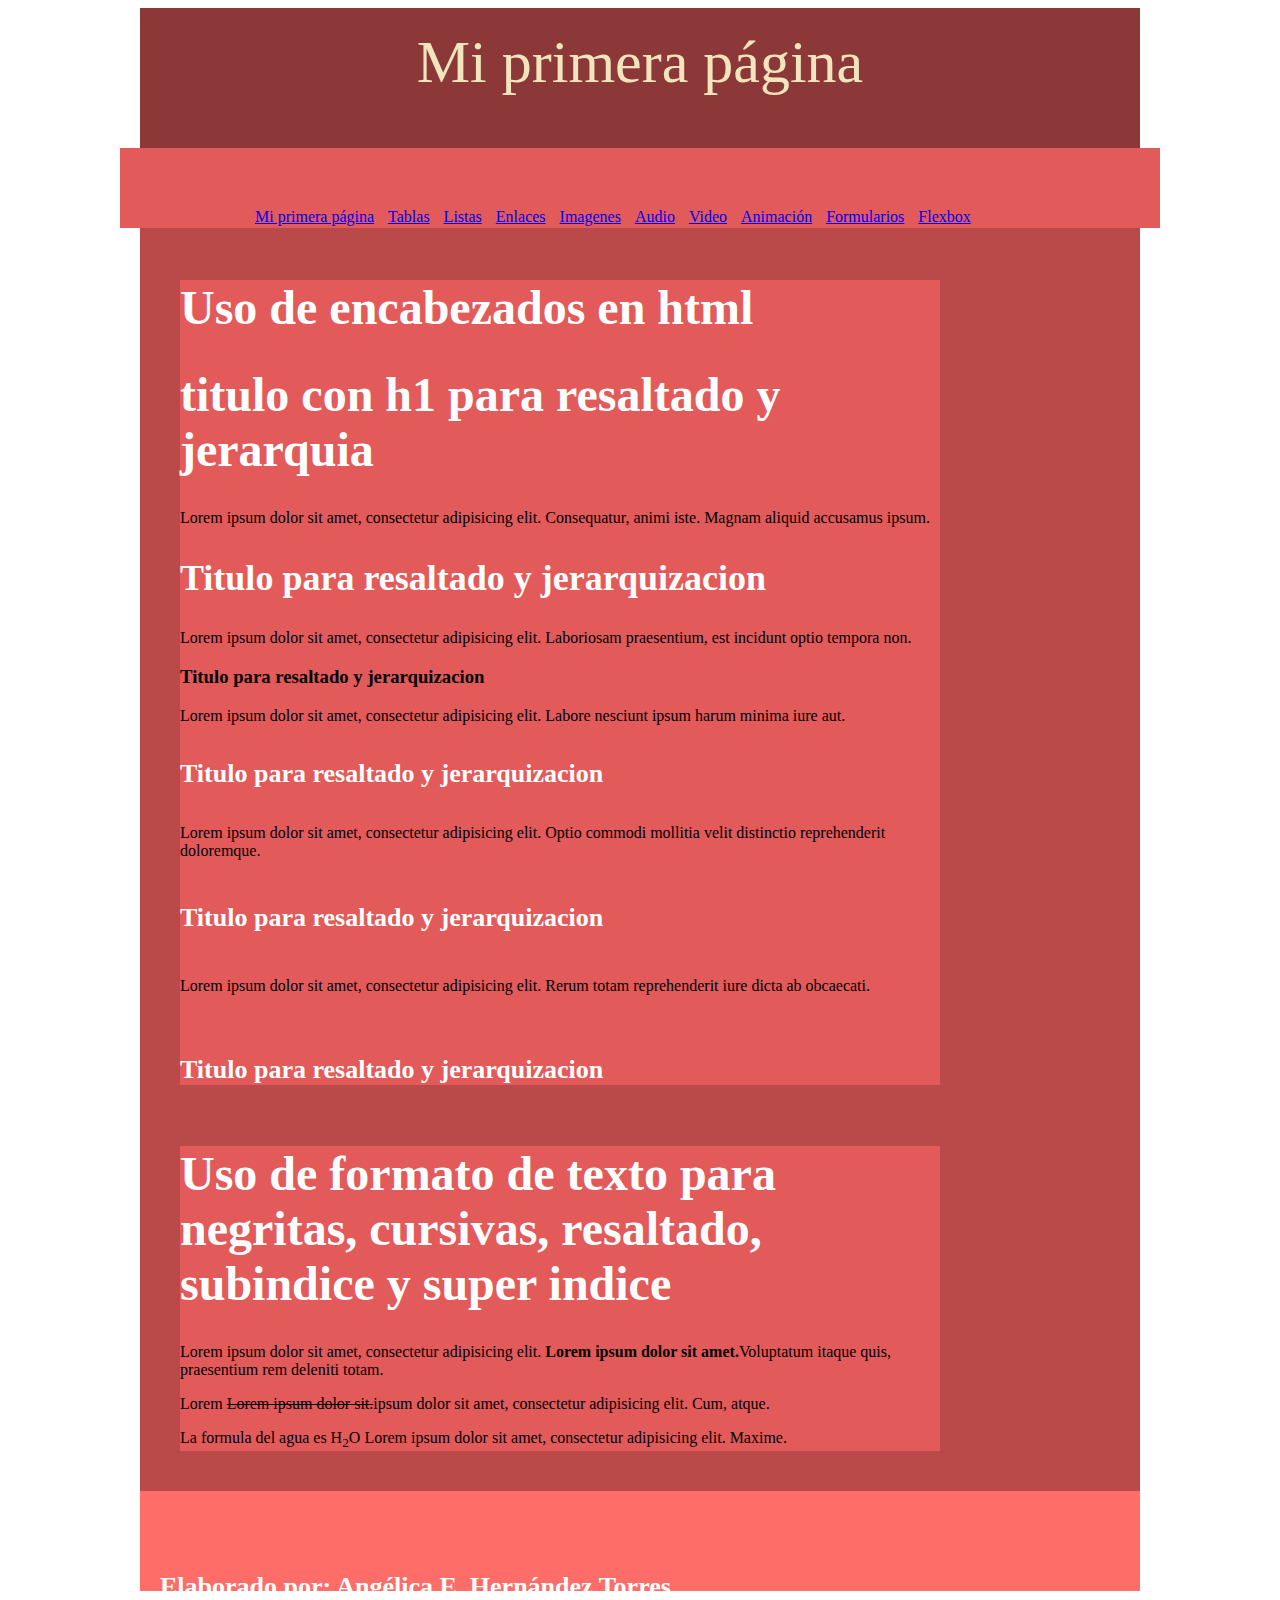
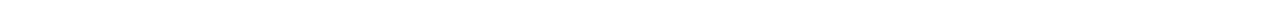
<file: Mi primera pagina.html>
<!doctype html>
<html>
<!--
Elaborado por:Angelica Elizabeth Hernandez Torres
NCR: 25060 Viernes de 11-15hrs
--><head>
<meta charset="utf-8">
<title>Mi primera pagina</title>
	<style type="text/css">
		{
			margin: 0;
			padding: 0;
			}
		dt{
			font-weight: bold;
			font-size: 24px;
			color: white

			}
		h1{
			font-size: 48px;
			color: white
			}
		h2{
			font-size: 36px;
			color: white
			}
		h4{
			font-size: 26px;
			color: white
			}
		h5{
			font-size: 26px;
			color: white
			}
		h6{
			font-size: 26px;
			color: white
			}
		header,nav,main,footer{
			width: 960px;
			height: 100px;
			background-color: #8C3838;
			padding: 20px;
			margin: 0 auto;
			header
			text-align:center;
			}
		nav{
			background-color: #E25A5A;
			height: 60px;
			padding:10px 40px;
				}
		main{
			background-color: #BA4A4A;
			height: auto
				}
		footer{
			background-color:#FF6D69;
			height: 60px
				}	
		section{
			width:760px;
			height:auto;
			background-color: #E25A5A;
			margin:20px;
			padding:20px auto;
	    	}
			ul,ol{
			margin:50px;
			}
			dl{
			margin:20px;
			}
			dt{
			margin: 10px;
			}
			dd{
			margin: 20px 40px;
			}
	</style>
	<link href="../css/miprimerapag.css" rel="stylesheet" type="text/css">
</head>

	</nav>

<body>
	<header class=",headerh1 headerh1">Mi primera página</header>
	<nav>
		<ul>
			<li><a href="Mi primera pagina.html">Mi primera página</a></li>
			<li><a href="Tablas.html">Tablas</a></li>
			<li><a href="listas.html">Listas</a></li>
			<li><a href="Enlaces.html">Enlaces</a></li>
			<li><a href="Imagenes html.html">Imagenes</a></li>
			<li><a href="Audio.html">Audio</a></li>
			<li><a href="Video.html">Video</a></li>
			<li><a href="Animacion.html">Animación</a></li>
			<li><a href="Formularios.html">Formularios</a></li>
			<li><a href="Flexbox.html">Flexbox</a></li>
		</ul>
	</nav>
	<main>
	<section>
			<h1>Uso de encabezados en html</h1>
			<h1>titulo con h1 para resaltado y jerarquia</h1>
			<p>Lorem ipsum dolor sit amet, consectetur adipisicing elit. Consequatur, animi iste. Magnam aliquid accusamus ipsum.</p>
			<h2>Titulo para resaltado y jerarquizacion</h2>
			<p>Lorem ipsum dolor sit amet, consectetur adipisicing elit. Laboriosam praesentium, est incidunt optio tempora non.</p>
			<h3>Titulo para resaltado y jerarquizacion</h3>
			<p>Lorem ipsum dolor sit amet, consectetur adipisicing elit. Labore nesciunt ipsum harum minima iure aut.</p>
			<h4>Titulo para resaltado y jerarquizacion</h4>
			<p>Lorem ipsum dolor sit amet, consectetur adipisicing elit. Optio commodi mollitia velit distinctio reprehenderit doloremque.</p>
			<h5>Titulo para resaltado y jerarquizacion</h5>
			<p>Lorem ipsum dolor sit amet, consectetur adipisicing elit. Rerum totam reprehenderit iure dicta ab obcaecati.</p>
			<h6>Titulo para resaltado y jerarquizacion</h6>
		</section>
		<section>
			<h1>Uso de formato de texto para negritas, cursivas, resaltado, subindice y super indice </h1>
			<p>Lorem ipsum dolor sit amet, consectetur adipisicing elit. <b>Lorem ipsum dolor sit amet.</b>Voluptatum itaque quis, praesentium rem deleniti totam.</p>
			<p>Lorem <del>Lorem ipsum dolor sit.</del>ipsum dolor sit amet, consectetur adipisicing elit. Cum, atque.</p>
			<p>La formula del agua es H<sub>2</sub>O Lorem ipsum dolor sit amet, consectetur adipisicing elit. Maxime.</p>
		</section>
	</main>
	<footer>
	<h6>Elaborado por: Angélica E. Hernández Torres</h6>
	</footer>
</body>
</html>
</file>
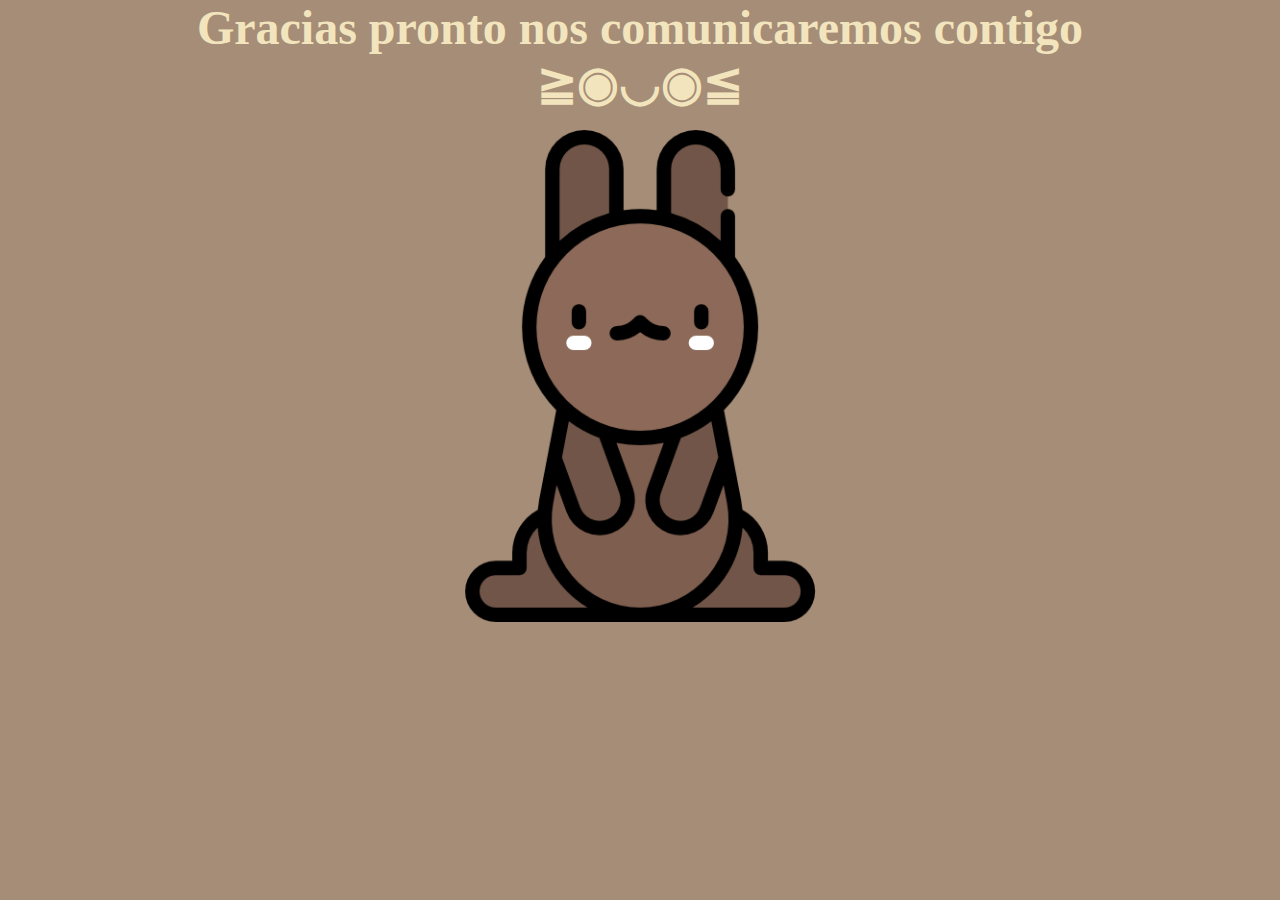
<file: redireccion.html>
<!doctype html>
<html>
<head>
<meta charset="utf-8">
<title>Gracias</title>
<link href="../css/enlaces.css" rel="stylesheet" type="text/css">
<!--The following script tag downloads a font from the Adobe Edge Web Fonts server for use within the web page. We recommend that you do not modify it.-->
<script>var __adobewebfontsappname__="dreamweaver"</script>
<script src="http://use.edgefonts.net/architects-daughter:n4:default.js" type="text/javascript"></script>

</head>

<body class="mainbody">
	<header>
<h1>Gracias pronto nos comunicaremos contigo ≧◉◡◉≦ </h1>
	</header>
	<section>
<img src="img/conejo-de-chocolate.png" alt="" width="512" height="512" class="centro"/>
	</section>
</body>
</html>
</file>
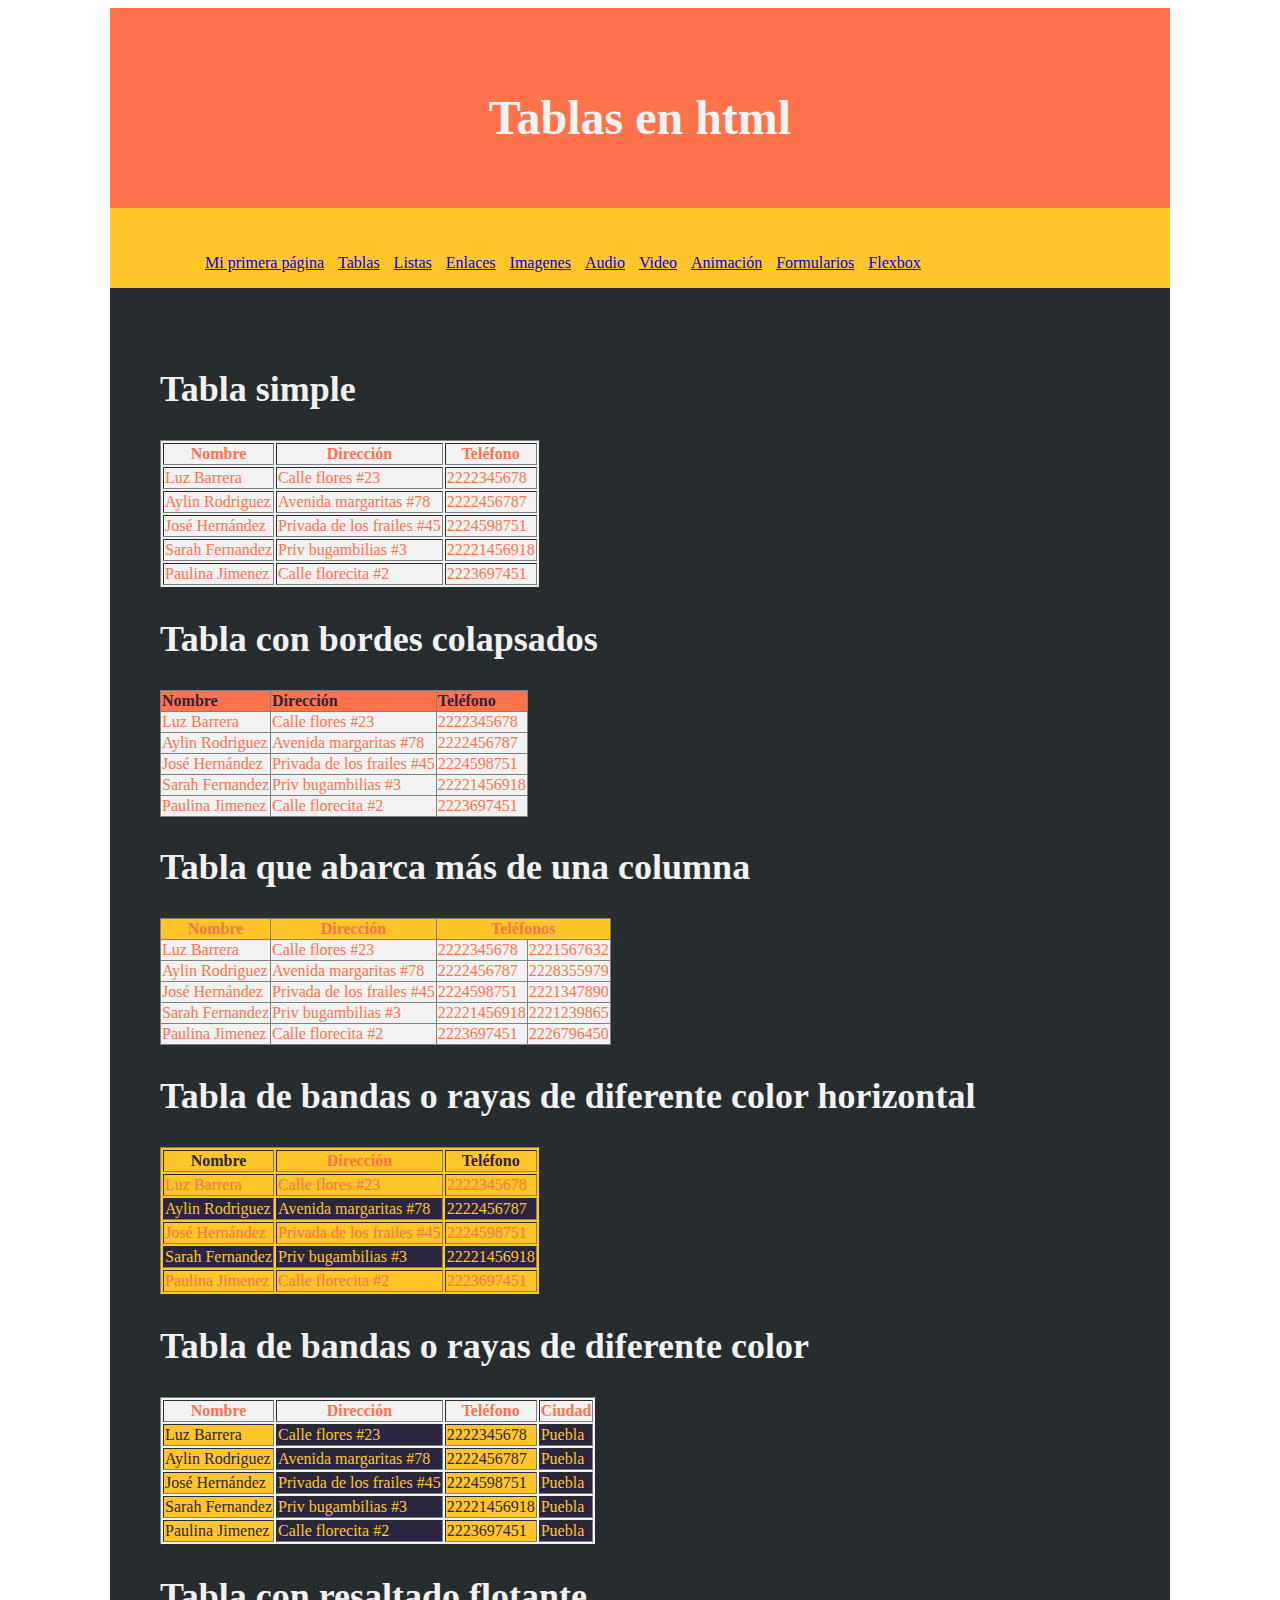
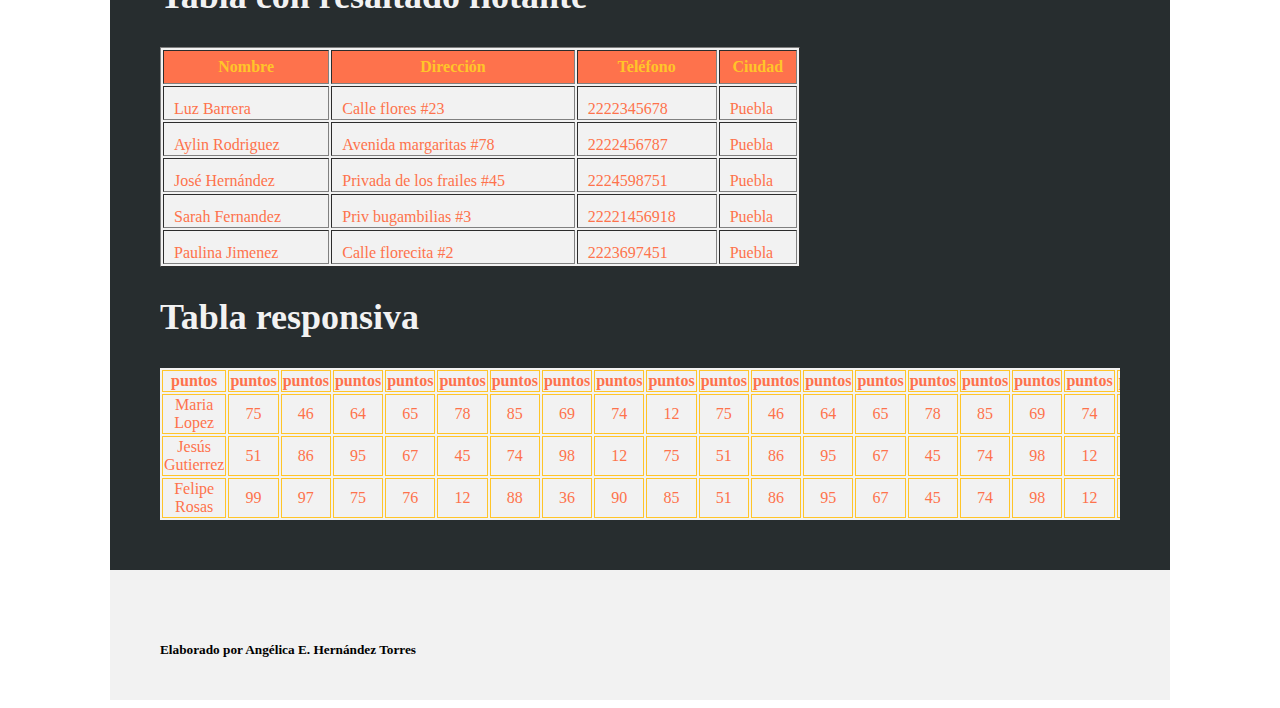
<file: Tablas.html>
<!doctype html>
<html>
<head>
<meta charset="utf-8">
<title>Tablas</title>
<style type="text/css">

	header,nav,main,footer{
			width: 960px;
			height: 100px;
			background-color: #FE724C;
			padding: 50px;
			margin: 0 auto;
			}
			header{
			text-align:center;
			}
		nav{
			background-color: #FFC529;
			height: 20px;
			padding:10px 50px;
			
				}
		main{
			background-color: #272D2F;
			height: auto
				}
		footer{
			background-color:#f2f2f2;
			height: 30px
				}	
	table{
		background-color: #f2f2f2;
		color: #fe724c
	}
	
	#t01, #t01 th, #t01 td, #t02 th, #t02, td{
		border-collapse: collapse;
	}
	#t01, #t01 th, #t01 td{
		<!--border: 2px solid #ffc529;-->
		padding: 5px
	}
	#t01 th{
		background-color: #fe724c;
		color: #2a2642;
		text-align: left
	}
	#t02 th{
		background-color: #FFC529;
		 }
	#t03 tr:nth-child(even){
		color: #FFC529;
		background-color: #2a2642
	}
	#t03 th:nth-child(odd){
		background-color: #ffc529;
		color: #2a2642
	}
	#t03{
		background-color: #ffc529
	}
	#t04 td:nth-child(even){
		color: #FFC529;
		background-color:#2a2642
	}
	#t04 td:nth-child(odd){
		background-color: #ffc529;
		color: #2a2642
	}	
	#t05 {
		width: 640px;
	}
	#t05 th{
	height: 30px
	}
	#t05 td{
	height: 30px;
	padding-left: 10px;
	vertical-align: bottom;
	}
	#t05 tr:hover{
		background-color: #ffc529;
		color:#2a2642
	}
	#t05 th{
		background-color: #fe724c;
		color:#ffc529
	}
	#t06{
		width: 100%
	}
	#t06 th, #t06 td{
		text-align: center;
		border: 1px solid #ffc529;
		border-collapse: collapse;
	}
	#t06 th, #t06 td{
	    border-collapse: collapse;	
	}

	h1{
			font-size: 48px;
		    color: #f2f2f2
			}
		h2{
			font-size: 36px;
			
			}
			
</style>
<link href="tablas.css" rel="stylesheet" type="text/css">
</head>

<body>
  <header>
	<h1>Tablas en html</h1>
</header>
  <nav>
  	<ul>
			<li><a href="Mi primera pagina.html">Mi primera página</a></li>
			<li><a href="Tablas.html">Tablas</a></li>
			<li><a href="listas.html">Listas</a></li>
			<li><a href="Enlaces.html">Enlaces</a></li>
			<li><a href="Imagenes html.html">Imagenes</a></li>
			<li><a href="Audio.html">Audio</a></li>
			<li><a href="Video.html">Video</a></li>
			<li><a href="Animacion.html">Animación</a></li>
			<li><a href="Formularios.html">Formularios</a></li>
			<li><a href="Flexbox.html">Flexbox</a></li>
		</ul>
  </nav>
<main>
  <section>
	  <h2 style="color: #f2f2f2">Tabla simple</h2>
		<table border="1">
		<thead>
			<tr>
				<th>Nombre</th>
				<th>Dirección</th>
				<th>Teléfono</th>
			</tr>
		</thead>
		<tbody>
			<tr>
				<td>Luz Barrera</td>
				<td>Calle flores #23</td>
				<td>2222345678</td>
			</tr>
			<tr>
				<td>Aylin Rodriguez</td>
				<td>Avenida margaritas #78</td>
				<td>2222456787</td>
			</tr>
			<tr>
				<td>José Hernández</td>
				<td>Privada de los frailes #45</td>
				<td>2224598751</td>
			</tr>
			<tr>
				<td>Sarah Fernandez</td>
				<td>Priv bugambilias #3</td>
				<td>22221456918</td>
			</tr>
			<tr>
				<td>Paulina Jimenez</td>
				<td>Calle florecita #2</td>
				<td>2223697451</td>
			</tr>
		  </tbody>
		<tfoot></tfoot>
		</table>
  </section>
<section>
    <h2 style="color: #f2f2f2">Tabla con bordes colapsados</h2>
	  <table id="t01"
			 border="1">
	    <thead>
	      <tr>
	        <th>Nombre</th>
	        <th>Dirección</th>
	        <th>Teléfono</th>
          </tr>
        </thead>
	    <tbody>
	      <tr>
	        <td>Luz Barrera</td>
	        <td>Calle flores #23</td>
	        <td>2222345678</td>
          </tr>
	      <tr>
	        <td>Aylin Rodriguez</td>
	        <td>Avenida margaritas #78</td>
	        <td>2222456787</td>
          </tr>
	      <tr>
	        <td>José Hernández</td>
	        <td>Privada de los frailes #45</td>
	        <td>2224598751</td>
          </tr>
	      <tr>
	        <td>Sarah Fernandez</td>
	        <td>Priv bugambilias #3</td>
	        <td>22221456918</td>
          </tr>
	      <tr>
	        <td>Paulina Jimenez</td>
	        <td>Calle florecita #2</td>
	        <td>2223697451</td>
          </tr>
        </tbody>
	    <tfoot>
        </tfoot>
      </table>
  </section>
  <section>
	  <h2 style="color: #f2f2f2">Tabla que abarca más de una columna</h2>
	  <table id="t02" border="1">
	    <thead>
	      <tr>
	        <th>Nombre</th>
	        <th>Dirección</th>
	        <th colspan="2">Teléfonos</th>
          </tr>
        </thead>
	    <tbody>
	      <tr>
	        <td>Luz Barrera</td>
	        <td>Calle flores #23</td>
	        <td>2222345678</td>
			<td>2221567632</td>
          </tr>
	      <tr>
	        <td>Aylin Rodriguez</td>
	        <td>Avenida margaritas #78</td>
	        <td>2222456787</td>
			 <td>2228355979</td>
          </tr>
	      <tr>
	        <td>José Hernández</td>
	        <td>Privada de los frailes #45</td>
	        <td>2224598751</td>
			 <td>2221347890</td>
          </tr>
	      <tr>
	        <td>Sarah Fernandez</td>
	        <td>Priv bugambilias #3</td>
	        <td>22221456918</td>
			<td>2221239865</td>
          </tr>
	      <tr>
	        <td>Paulina Jimenez</td>
	        <td>Calle florecita #2</td>
	        <td>2223697451</td>
			<td>2226796450</td>
          </tr>
        </tbody>
	    <tfoot>
        </tfoot>
      </table>
  </section>
	<section>
	  <h2 style="color: #f2f2f2">Tabla de bandas o rayas de diferente color horizontal</h2>
	  <table id="t03" border="1">
	    <thead>
	      <tr>
	        <th>Nombre</th>
	        <th>Dirección</th>
	        <th>Teléfono</th>
          </tr>
        </thead>
	    <tbody>
	      <tr>
	        <td>Luz Barrera</td>
	        <td>Calle flores #23</td>
	        <td>2222345678</td>
          </tr>
	      <tr>
	        <td>Aylin Rodriguez</td>
	        <td>Avenida margaritas #78</td>
	        <td>2222456787</td>
          </tr>
	      <tr>
	        <td>José Hernández</td>
	        <td>Privada de los frailes #45</td>
	        <td>2224598751</td>
          </tr>
	      <tr>
	        <td>Sarah Fernandez</td>
	        <td>Priv bugambilias #3</td>
	        <td>22221456918</td>
          </tr>
	      <tr>
	        <td>Paulina Jimenez</td>
	        <td>Calle florecita #2</td>
	        <td>2223697451</td>
          </tr>
        </tbody>
	    <tfoot>
        </tfoot>
      </table>
  </section>
  <section>
	  <h2 style="color: #f2f2f2">Tabla de bandas o rayas de diferente color</h2>
	  <table id="t04" border="1">
	    <thead>
	      <tr>
	        <th>Nombre</th>
	        <th>Dirección</th>
	        <th>Teléfono</th>
			<th>Ciudad</th>
          </tr>
        </thead>
	    <tbody>
	      <tr>
	        <td>Luz Barrera</td>
	        <td>Calle flores #23</td>
	        <td>2222345678</td>
			 <td>Puebla</td>
          </tr>
	      <tr>
	        <td>Aylin Rodriguez</td>
	        <td>Avenida margaritas #78</td>
	        <td>2222456787</td>
			  <td>Puebla</td>
          </tr>
	      <tr>
	        <td>José Hernández</td>
	        <td>Privada de los frailes #45</td>
	        <td>2224598751</td>
			  <td>Puebla</td>
          </tr>
	      <tr>
	        <td>Sarah Fernandez</td>
	        <td>Priv bugambilias #3</td>
	        <td>22221456918</td>
			 <td>Puebla</td>
          </tr>
	      <tr>
	        <td>Paulina Jimenez</td>
	        <td>Calle florecita #2</td>
	        <td>2223697451</td>
			 <td>Puebla</td>
          </tr>
        </tbody>
	    <tfoot>
        </tfoot>
      </table>
  </section>
	<section>
	  <h2 style="color: #f2f2f2">Tabla con resaltado flotante</h2>
	  <table id="t05" border="1">
	    <thead>
	      <tr>
	        <th>Nombre</th>
	        <th>Dirección</th>
	        <th>Teléfono</th>
	        <th>Ciudad</th>
          </tr>
        </thead>
	    <tbody>
	      <tr>
	        <td>Luz Barrera</td>
	        <td>Calle flores #23</td>
	        <td>2222345678</td>
	        <td>Puebla</td>
          </tr>
	      <tr>
	        <td>Aylin Rodriguez</td>
	        <td>Avenida margaritas #78</td>
	        <td>2222456787</td>
	        <td>Puebla</td>
          </tr>
	      <tr>
	        <td>José Hernández</td>
	        <td>Privada de los frailes #45</td>
	        <td>2224598751</td>
	        <td>Puebla</td>
          </tr>
	      <tr>
	        <td>Sarah Fernandez</td>
	        <td>Priv bugambilias #3</td>
	        <td>22221456918</td>
	        <td>Puebla</td>
          </tr>
	      <tr>
	        <td>Paulina Jimenez</td>
	        <td>Calle florecita #2</td>
	        <td>2223697451</td>
	        <td>Puebla</td>
          </tr>
        </tbody>
	    <tfoot>
        </tfoot>
      </table>
  </section>
	<section style="overflow-x: auto">
	<h2 style="color: #f2f2f2"> Tabla responsiva</h2>
		<table id="t06">
		<thead>
			<tr>
				<th>puntos</th>
				<th>puntos</th>
				<th>puntos</th>
				<th>puntos</th>
				<th>puntos</th>
				<th>puntos</th>
				<th>puntos</th>
				<th>puntos</th>
				<th>puntos</th>
				<th>puntos</th>
				<th>puntos</th>
				<th>puntos</th>
				<th>puntos</th>
				<th>puntos</th>
				<th>puntos</th>
				<th>puntos</th>
				<th>puntos</th>
				<th>puntos</th>
				<th>puntos</th>
				<th>puntos</th>
			</tr>
		</thead>
			<tbody>
				<tr>
					<td>Maria Lopez</td>
					<td>75</td>
					<td>46</td>
					<td>64</td>
					<td>65</td>
					<td>78</td>
					<td>85</td>
					<td>69</td>
					<td>74</td>
					<td>12</td>
					<td>75</td>
					<td>46</td>
					<td>64</td>
					<td>65</td>
					<td>78</td>
					<td>85</td>
					<td>69</td>
					<td>74</td>
					<td>12</td>
					<td>12</td>
				</tr>
				<tr>
					<td>Jesús Gutierrez</td>
					<td>51</td>
					<td>86</td>
					<td>95</td>
					<td>67</td>
					<td>45</td>
					<td>74</td>
					<td>98</td>
					<td>12</td>
					<td>75</td>
					<td>51</td>
					<td>86</td>
					<td>95</td>
					<td>67</td>
					<td>45</td>
					<td>74</td>
					<td>98</td>
					<td>12</td>
					<td>75</td>
					<td>75</td>
				</tr>
				<tr>
					<td>Felipe Rosas</td>
					<td>99</td>
					<td>97</td>
					<td>75</td>
					<td>76</td>
					<td>12</td>
					<td>88</td>
					<td>36</td>
					<td>90</td>
					<td>85</td>
					<td>51</td>
					<td>86</td>
					<td>95</td>
					<td>67</td>
					<td>45</td>
					<td>74</td>
					<td>98</td>
					<td>12</td>
					<td>75</td>
					<td>75</td>
				</tr>
			</tbody>
		</table>
	</section>
</main>
  <footer><h5>Elaborado por Angélica E. Hernández Torres</h5></footer>
</body>
</html>
</file>
<file: css/miprimerapag.css>
nav {
    height: 60px;
    color:#FFFFFF;
}
a {
}

nav ul {
    height: 30px;
}
nav ul li {
	display: inline-flex;



    list-style-type: none
	flex-wrap: wrap;
	align-content: center;
	margin-left: 5px;
	margin-right: 5px;
}
nav ul {
    height: 30px;
}
nav ul li {
    display: inline-flex;
    list-style-type: none;

	flex-wrap: wrap;
	align-content: center;
}

.headerh1 {
    text-align: center;
    color: #F2E5BD;
    font-size: 60px;
   	}
</file>
<file: css/enlaces.css>
@charset "utf-8";
header  {
    background-color: #A68D77;
    color: #F2E5BD;
    height: 100px;
    width: auto;
    display: block;
}
nav {
    height: 60px;
    background-color: #E5E867;
    color: #272723;
}
nav ul {
    height: 40px;
}
nav ul li {
    display: inline-block;
    margin-left: 5px;
    margin-right: 5px;
    list-style-type: none;
    height: 46px;
    margin-top: 20px;
}
main section {
    margin-left: auto;
    margin-right: auto;
    margin-bottom: 30px;
    background-color: #F2DA91;
    padding: 20px;
    height: auto;
    border: 5px dashed #A68D77;
    overflow: auto;

}
main section h2 {
    padding-left: 25px;
    padding-bottom: 25px;
    font-family: architects-daughter;
    font-style: normal;
    font-weight: 400;
    font-size: 32px;
}




footer {
    background-color: #A68D77;
    height: auto;
}


header h1 {
    font-size: 48px;
    text-align: center;
}

header  , nav,section,footer,main{
    margin: 0 auto;
    width: 80%;
}
main {
    background-color: #EECF71;
    height: auto;
    padding-top: 50px;
    padding-right: 50px;
    padding-bottom: 50px;
    padding-left: 50px;
}
* {
    padding: 0;
    margin: 0;
    -webkit-box-sizing: border-box;
    -moz-box-sizing: border-box;
    box-sizing: border-box;
}
footer h5 {
    margin: 0 auto;
    width: 50%;
    padding-top: 50px;
    padding-bottom: 50px;
    text-align: center;
    color: #F2E5BD;
    font-size: large;
}
#lin2 {
}
#link2 {
}
.link3 {
}
.link3 {
}
.link3 {
}
#link3 {
}
#link3 {
}
a:link{
	color:#79634F;
	text-decoration: none;
	font-weight: bolder;
}
a:visited{
	color:#848714;
	text-decoration: none;
	font-weight: bolder;
}
a:active{
	color:#E7BD3A;
	text-decoration: none;
	font-weight: bolder;
}
a:hover{
	color:#E7BD3A;
	text-decoration: none;
	font-weight: bolder;
}
.vaquita {
    width: 40%;
    margin-top: 20px;
    margin-bottom: 20px;
    display: block;
    margin-left: auto;
    margin-right: auto;
    border: 5px groove #E5E867;
}
.vaquita2 {
}
#flotante {
}
#flotante {
    display: inline;
    width: 25%;
    height: auto;
    float: right;
}
.flotante {
}
.picture_2 {
    width: 70%;
    height: auto;
    display: block;
    margin-left: auto;
    margin-right: auto;
    margin-top: 20px;
    margin-bottom: 20px;
}
.parrafo {
    margin-top: 10px;
    margin-bottom: 10px;
    text-shadow: 0px 0px;
    color: #675443;
    font-size: 18px;
}
.picture_3 {
    width: 50%;
    height: auto;
    margin-left: auto;
    margin-right: auto;
    display: block;
    border-radius: 20px;
    margin-bottom: 20px;
    margin-top: 20px;
}
.superredondo {
    border-top-right-radius: 50px;
}
.redondeo {
    border-radius: 50px;
}
.imagen2 {
}
.imagen2 {
    width: 40%;
    height: auto;
    display: inline;
    margin-left: 10px;
    margin-right: 10px;
    margin-top: 10px;
    margin-bottom: 10px;
}
.img_blur {
    filter: blur(3px);
}
.img_brillo {
    filter: brightness(50%);
}
.img_contrast {
    filter: contrast(50%);
}
.img_grey {
    filter: grayscale(100%);
}
.img_invert {
    filter: invert(100%);
}
.img_opacity {
    filter: opacity(0.5);
}
.img_saturation {
    filter: saturation(500%);
}
.img_sepia {
    filter: sepia(100%);
}
.video {
    width: 80%;
    height: auto;
    display: block;
    margin-left: auto;
    margin-right: auto;
    margin-top: 20px;
}
.animate__faster {
}
.animate {
}
.animate__delay-5s {
}
.animate__infinite {
}
.animate_delay-3s {
}
.animate__delay-3s {
}
.animate__delay-4s {
}
.animate__fast {
}
.animate__slow {
}
.animate__slower {
}
.a {
}

input[type=text], input[type=number]{
	background-color: #A68D77;
	color: #F2E5BD;
	width: 50%;
	margin: 10px;
	padding: 10px;
	font-size: 18px
}
input[type=submit]{
	background-color: #F2BF80;
	color: #F2E5BD;
	width: 150px;
	height:40px;
	margin: 40px;
	padding: 10px;
	font-size: 18px;
	font-weight: bold;
	box-sizing: border-box;
	border-radius: 30px;
	
}
select, select option{
	background-color: #A68D77;
	color: #F2E5BD;
	width: 50%;
	margin: 10px;
	padding: 10px;
	font-size: 18px;
	font-weight: bold;
	box-sizing: border-box
	
	
}
.parrafo_fromulario, label{
	font-size: 18px;
	color:#A68D77
}
.mainbody {
    background-color: #A68D77;
}
.centro {
    width: 50%;
    height: auto;
    display: inherit;
    padding-top: 10px;
    padding-right: 10px;
    padding-left: 10px;
    padding-bottom: 10px;
    margin-top: 20px;
    margin-bottom: 20px;
    margin-left: auto;
    margin-right: auto;
}
</file>
<file: css/flexbox.css>
@charset "utf-8";
section{
	margin: 20px;
}

.contenedor-flexible{
	background-color: #8183A6;
	display: flex;
}

.contenedor-flexible>div,.contenedor-flexible-1>div, .contenedor-flexible-2>div, .contenedor-flexible-3>div, .contenedor-flexible-4>div, .contenedor-flexible-5>div, .contenedor-flexible-6>div, .contenedor-flexible-7>div{
	width: 400px;
	height: 50px;
	background-color: #BCA3BF;
	margin: 10px;
	padding: 30px;
	font-size: 32px;
	text-align: center
}


.contenedor-flexible-1>div{
	width:30%;
}

.contenedor-flexible-3>div{
	width: 20%;
}

.contenedor-flexible-4>div{
	height: auto;
}

.contenedor-flexible-5>div{
	width: 100px;
	height: auto;
}

.contenedor-flexible-6>div{
	width: 100px
}

.contenedor-flexible-7>div{
	width: 200px;
	height: 200px;
}

.contenedor-flexible-1{
	background-color: #D9B471;
	display: flex;
	flex-direction: column-reverse;
}

.contenedor-flexible-2{
	background-color: #8183A6;
	display: flex;
	flex-wrap: wrap;
}

.contenedor-flexible-3{
	background-color: #8183A6;
	display: flex;
	justify-content: center;
}

.contenedor-flexible-4{
	background-color: #F2D479;
	display: flex;
	height: 400px;
	align-items: center;
}

.contenedor-flexible-5{
	background-color: #D9B471;
	display: flex;
	height: 400px;
	align-items: baseline;
}

.contenedor-flexible-6{
	background-color: #8183A6;
	display: flex;
	height: 500px;
	flex-wrap: wrap;
	align-content: center;

}

.contenedor-flexible-7{
	background-color: #F2D479;
	display: flex;
	height: 300px;
	justify-content: center;
	align-items: center;
	
}

.mainbody {
    background-color: #0C0C0D;
}

.headerh1 {
    text-align: center;
    color: #F2E5BD;
    font-size: 60px;
    background-color: #8183A6;
}

nav {
    height: 60px;
    background-color: #F2D479;
    color: #272723;
}
nav ul {
    height: 30px;
}
nav ul li {
    display: inline-flex;
    margin-left: 10px;
    margin-right: 10px;
    list-style-type: none;
    height: 46px;
    margin-top: 20px;
	flex-wrap: wrap;
	align-content: center;
}
.h2 {
    color: #F0F2A7;
    font-size: 40px;
    text-align: center;
}
.footerh5 {
    color: #F0F2A7;
    text-align: center;
    font-size: 30px;
}
</file>
<file: css/listas.css>
@charset "utf-8";
nav {
    height: 60px;
    }
nav ul {
    height: 40px;
}
nav ul li {
    display: inline-block;
    margin-left: 5px;
    margin-right: 5px;
    list-style-type: none;
    height: 46px;
    margin-top: 20px;
}
</file>
<file: tablas.css>
@charset "utf-8";
nav {
    height: 60px;
    }
nav ul {
    height: 40px;
}
nav ul li {
    display: inline-block;
    margin-left: 5px;
    margin-right: 5px;
    list-style-type: none;
    height: 46px;
    margin-top: 20px;
}
</file>
